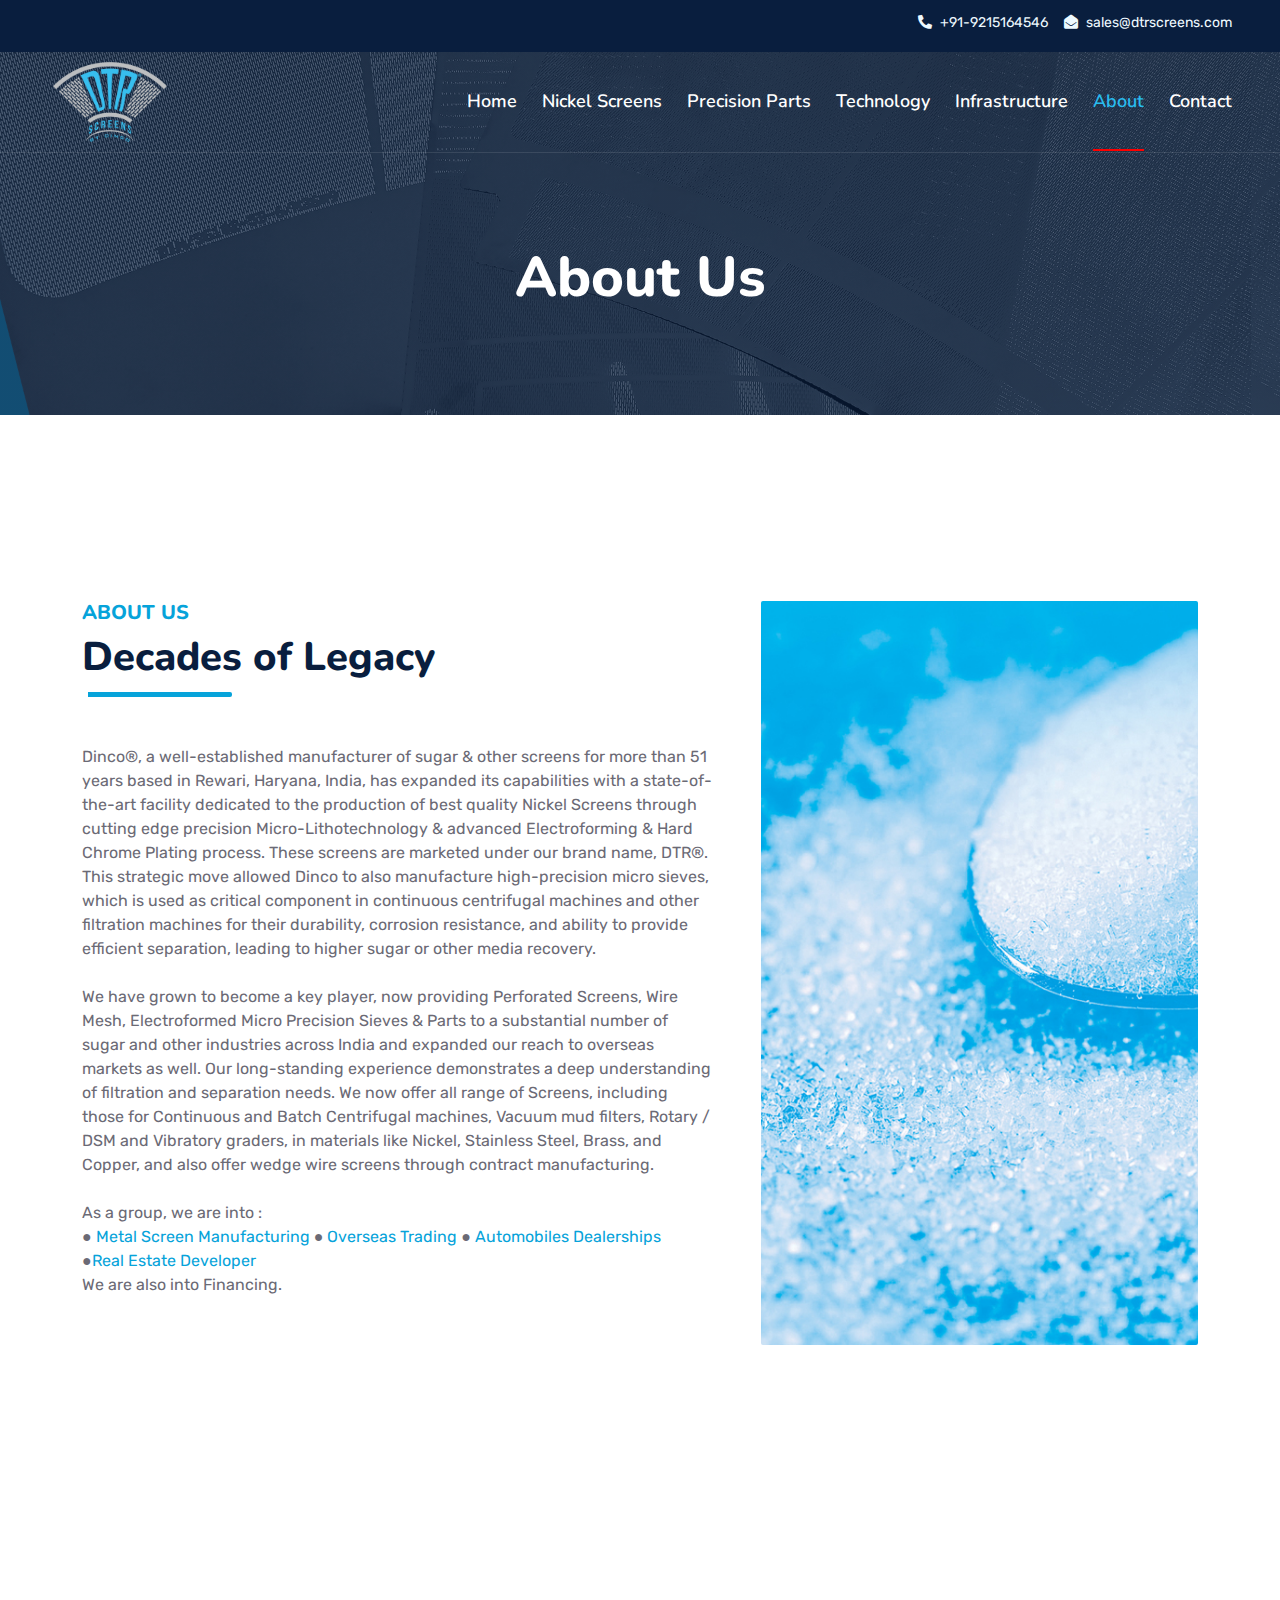
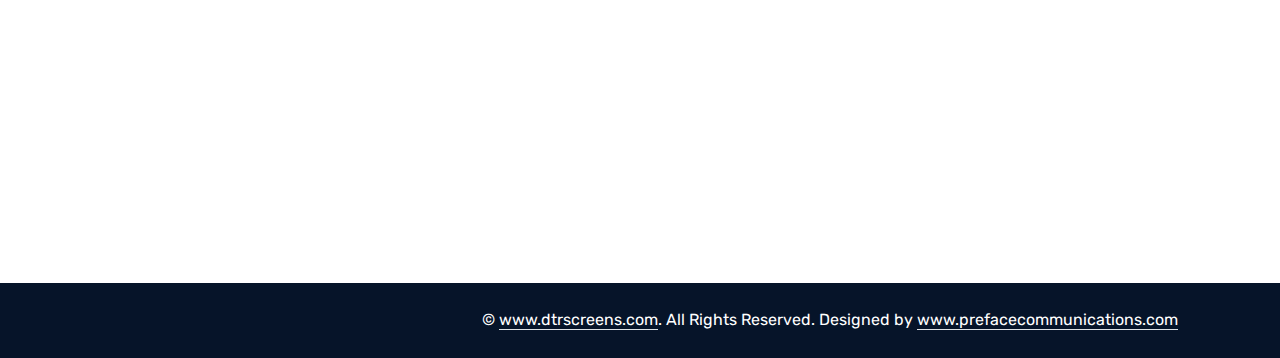
<file: about.html>
<!DOCTYPE html>
<html lang="en">

<head>
    <meta charset="utf-8">
    <title>DTR Screens</title>
    <meta content="width=device-width, initial-scale=1.0" name="viewport">
    <meta content="Free HTML Templates" name="keywords">
    <meta content="Free HTML Templates" name="description">

    <!-- Favicon -->
    <link href="img/favicon.ico" rel="icon">

    <!-- Google Web Fonts -->
    <link rel="preconnect" href="https://fonts.googleapis.com">
    <link rel="preconnect" href="https://fonts.gstatic.com" crossorigin>
    <link href="https://fonts.googleapis.com/css2?family=Nunito:wght@400;600;700;800&family=Rubik:wght@400;500;600;700&display=swap" rel="stylesheet">

    <!-- Icon Font Stylesheet -->
    <link href="https://cdnjs.cloudflare.com/ajax/libs/font-awesome/5.10.0/css/all.min.css" rel="stylesheet">
    <link href="https://cdn.jsdelivr.net/npm/bootstrap-icons@1.4.1/font/bootstrap-icons.css" rel="stylesheet">

    <!-- Libraries Stylesheet -->
    <link href="lib/owlcarousel/assets/owl.carousel.min.css" rel="stylesheet">
    <link href="lib/animate/animate.min.css" rel="stylesheet">

    <!-- Customized Bootstrap Stylesheet -->
    <link href="css/bootstrap.min.css" rel="stylesheet">

    <!-- Template Stylesheet -->
    <link href="css/style.css" rel="stylesheet">
</head>

<body>
    <!-- Spinner Start -->
    <div id="spinner" class="show bg-white position-fixed translate-middle w-100 vh-100 top-50 start-50 d-flex align-items-center justify-content-center">
        <div class="spinner"></div>
    </div>
    <!-- Spinner End -->


    <!-- Topbar Start -->
    <div class="container-fluid bg-dark px-5 d-none d-lg-block">
        <div class="row gx-0">
            <div class="col-lg-8 text-center text-lg-start mb-2 mb-lg-0">
                <div class="d-inline-flex align-items-center" style="height: 45px;">
                   

                </div>
            </div>
            <div class="col-lg-4 text-center text-lg-end">
                <div class="d-inline-flex align-items-center" style="height: 45px;">
                    <small class="me-3 text-light"><i class="fa fa-phone-alt me-2"></i>+91-9215164546</small>
                    <small class="text-light"><i class="fa fa-envelope-open me-2"></i>sales@dtrscreens.com</small>
                </div>
            </div>
        </div>
    </div>
    <!-- Topbar End -->


    <!-- Navbar Start -->
    <div class="container-fluid position-relative p-0">
        <nav class="navbar navbar-expand-lg navbar-dark px-5 py-3 py-lg-0">
            <a href="index.html" class="logo"><img src="img/Logo.png"></a>
            <button class="navbar-toggler" type="button" data-bs-toggle="collapse" data-bs-target="#navbarCollapse">
                <span class="fa fa-bars"></span>
            </button>
            <div class="collapse navbar-collapse" id="navbarCollapse">
                <div class="navbar-nav ms-auto py-0">
                    <a href="index.html" class="nav-item nav-link ">Home</a>
                    <a href="nickelscreens.html" class="nav-item nav-link">Nickel Screens</a>
                    <a href="precisionparts.html" class="nav-item nav-link">Precision Parts</a>
                    <a href="technology.html" class="nav-item nav-link">Technology</a>
                    <a href="infrastructure.html" class="nav-item nav-link">Infrastructure</a>
                    <a href="about.html" class="nav-item nav-link active">About</a>
                    <a href="contact.html" class="nav-item nav-link">Contact</a>
                    
                        </div>
                    </div>
                    
                </div>
           
        </nav>

        <div class="container-fluid bg-primary py-5 bg-header" style="margin-bottom: 90px;">
            
            <div class="row py-5">
                <div class="col-12 pt-lg-5 mt-lg-5 text-center">
                    <h1 class="display-4 text-white animated zoomIn">About Us</h1>
                    
                </div>
            </div>
        </div>
    </div>
    <!-- Navbar End -->


    <!-- Full Screen Search Start -->
    <div class="modal fade" id="searchModal" tabindex="-1">
        <div class="modal-dialog modal-fullscreen">
            <div class="modal-content" style="background: rgba(9, 30, 62, .7);">
                <div class="modal-header border-0">
                    <button type="button" class="btn bg-white btn-close" data-bs-dismiss="modal" aria-label="Close"></button>
                </div>
                <div class="modal-body d-flex align-items-center justify-content-center">
                    <div class="input-group" style="max-width: 600px;">
                        <input type="text" class="form-control bg-transparent border-primary p-3" placeholder="Type search keyword">
                        <button class="btn btn-primary px-4"><i class="bi bi-search"></i></button>
                    </div>
                </div>
            </div>
        </div>
    </div>
    <!-- Full Screen Search End -->


    <!-- About Start -->
    <div class="container-fluid py-5 wow fadeInUp" data-wow-delay="0.1s">
        <div class="container py-5">
            <div class="row g-5">
                <div class="col-lg-7">
                    <div class="section-title position-relative pb-3 mb-5">
                        <h5 class="fw-bold text-primary text-uppercase">About Us</h5>
                        <h1 class="mb-0">Decades of Legacy</h1>
                    </div>
                    <p> Dinco®, a well-established manufacturer of sugar & other screens for more than 51 years
                         based in Rewari, Haryana, India, has expanded its capabilities with a state-of-the-art
                          facility dedicated to the production of best quality Nickel Screens through cutting
                           edge precision Micro-Lithotechnology & advanced Electroforming & Hard Chrome Plating
                            process. These screens are marketed under our brand name, DTR®. This strategic move 
                            allowed Dinco to also manufacture high-precision micro sieves, which is used as 
                            critical component in continuous centrifugal machines and other filtration machines
                             for their durability, corrosion resistance, and ability to provide efficient 
                             separation, leading to higher sugar or other media recovery.<br><br>

We have grown to become a key player, now providing Perforated Screens, Wire Mesh, Electroformed Micro Precision
 Sieves & Parts to a substantial number of sugar and other industries across India and expanded our reach to
  overseas markets as well. Our long-standing experience demonstrates a deep understanding of filtration and 
  separation needs. We now offer all range of Screens, including those for Continuous and Batch Centrifugal
   machines, Vacuum mud filters, Rotary / DSM and Vibratory graders, in materials like Nickel, Stainless Steel,
    Brass, and Copper, and also offer wedge wire screens through contract manufacturing.<br><br>

As a group, we are into : <br> ● <a href="https://www.dincoindustries.com" target="_blank">Metal Screen Manufacturing</a>
 ● <a href="https://www.dincooverseas.com" target="_blank">Overseas Trading</a>
 ● <a href="https://www.autovibes.in" target="_blank">Automobiles Dealerships</a>
   <br>●<a href="https://www.amogh25.in" target="_blank">Real Estate Developer</a>
<br> We are also into Financing.</p>
                    
                    <div class="d-flex align-items-center mb-4 wow fadeIn" data-wow-delay="0.6s">
                        
                        <div class="ps-4">
                            <h5 class="mb-2"></h5>
                            <h4 class="text-primary mb-0"></h4>
                        </div>
                    </div>
                    
                </div>
                <div class="col-lg-5" style="min-height: 500px;">
                    <div class="position-relative h-100">
                        <img class="position-absolute w-100 h-100 rounded wow zoomIn" data-wow-delay="0.9s" src="img/about.jpg" style="object-fit: cover;">
                    </div>
                </div>
            </div>
        </div>
    </div>
    <!-- About End -->


    


    
    

    <!-- Footer Start -->
    <div class="container-fluid bg-dark text-light mt-5 wow fadeInUp" data-wow-delay="0.1s">
        <div class="container">
            <div class="row gx-5">
                <div class="col-lg-4 col-md-6 footer-about">
                    
                    </div>
                </div>
                <div class="col-lg-8 col-md-6">
                    <div class="row gx-5">
                        <div class="col-lg-4 col-md-12 pt-5 mb-5">
                            <div class="section-title section-title-sm position-relative pb-3 mb-4">
                                <h3 class="text-light mb-0">Get In Touch</h3>
                            </div>
                            <div class="d-flex mb-2">
                                <i class="bi bi-geo-alt text-primary me-2"></i>
                                <p class="mb-0">Dinco House, Opp. Hero Showroom, Circular Road, Rewari, Haryana, India</p>
                            </div>
                            <div class="d-flex mb-2">
                                <i class="bi bi-envelope-open text-primary me-2"></i>
                                <p class="mb-0">sales@dtrscreens.com</p>
                            </div>
                            <div class="d-flex mb-2">
                                <i class="bi bi-telephone text-primary me-2"></i>
                                <p class="mb-0">+91-9215164546</p>
                            </div>
                            <div class="d-flex mt-4">
                                <a class="btn btn-primary btn-square me-2" href="#"><i class="fab fa-twitter fw-normal"></i></a>
                                <a class="btn btn-primary btn-square me-2" href="#"><i class="fab fa-facebook-f fw-normal"></i></a>
                                <a class="btn btn-primary btn-square me-2" href="#"><i class="fab fa-linkedin-in fw-normal"></i></a>
                                <a class="btn btn-primary btn-square" href="#"><i class="fab fa-instagram fw-normal"></i></a>
                            </div>
                        </div>
                        <div class="col-lg-4 col-md-12 pt-0 pt-lg-5 mb-5">
                            <div class="section-title section-title-sm position-relative pb-3 mb-4">
                                <h3 class="text-light mb-0">Quick Links</h3>
                            </div>
                            <div class="link-animated d-flex flex-column justify-content-start">
                                <a class="text-light mb-2" href="index.html"><i class="bi bi-arrow-right text-primary me-2"></i>Home</a>
                                <a class="text-light mb-2" href="nickelscreens.html"><i class="bi bi-arrow-right text-primary me-2"></i>Nickel Screens</a>
                                <a class="text-light mb-2" href="precisionparts.html"><i class="bi bi-arrow-right text-primary me-2"></i>Precision Parts</a>
                                <a class="text-light mb-2" href="technology.html"><i class="bi bi-arrow-right text-primary me-2"></i>Technology</a>
                                <a class="text-light mb-2" href="infrastructure.html"><i class="bi bi-arrow-right text-primary me-2"></i>Infrastructure</a>
                                <a class="text-light mb-2" href="about.html"><i class="bi bi-arrow-right text-primary me-2"></i>About Us</a>
                                <a class="text-light mb-2" href="contact.html"><i class="bi bi-arrow-right text-primary me-2"></i>Contact Us</a>
                            </div>
                        </div>
                        <div class="col-lg-4 col-md-12 pt-0 pt-lg-5 mb-5">
                            <div class="section-title section-title-sm position-relative pb-3 mb-4">
                                <h3 class="text-light mb-0">Popular Links</h3>
                            </div>
                              <div class="link-animated d-flex flex-column justify-content-start">
                                <a class="text-light mb-2" href="index.html"><i class="bi bi-arrow-right text-primary me-2"></i>Home</a>
                                <a class="text-light mb-2" href="nickelscreens.html"><i class="bi bi-arrow-right text-primary me-2"></i>Nickel Screens</a>
                                <a class="text-light mb-2" href="precisionparts.html"><i class="bi bi-arrow-right text-primary me-2"></i>Precision Parts</a>
                                <a class="text-light mb-2" href="technology.html"><i class="bi bi-arrow-right text-primary me-2"></i>Technology</a>
                                <a class="text-light mb-2" href="infrastructure.html"><i class="bi bi-arrow-right text-primary me-2"></i>Infrastructure</a>
                                <a class="text-light mb-2" href="about.html"><i class="bi bi-arrow-right text-primary me-2"></i>About Us</a>
                                <a class="text-light mb-2" href="contact.html"><i class="bi bi-arrow-right text-primary me-2"></i>Contact Us</a>
                            </div>
                        </div>
                    </div>
                </div>
            </div>
        </div>
    </div>
    <div class="container-fluid text-white" style="background: #061429;">
        <div class="container text-center">
            <div class="row justify-content-end">
                <div class="col-lg-8 col-md-6">
                    <div class="d-flex align-items-center justify-content-center" style="height: 75px;">
                        <p class="mb-0">&copy; <a class="text-white border-bottom" href="www.dtrscreens.com">www.dtrscreens.com</a>. All Rights Reserved. 
						
						
						Designed by <a class="text-white border-bottom" href="https://www.prefacecommunications.com">www.prefacecommunications.com</a></p>
                        
                    </div>
                </div>
            </div>
        </div>
    </div>
    <!-- Footer End -->

    <!-- Back to Top -->
    <a href="#" class="btn btn-lg btn-primary btn-lg-square rounded back-to-top"><i class="bi bi-arrow-up"></i></a>


    <!-- JavaScript Libraries -->
    <script src="https://code.jquery.com/jquery-3.4.1.min.js"></script>
    <script src="https://cdn.jsdelivr.net/npm/bootstrap@5.0.0/dist/js/bootstrap.bundle.min.js"></script>
    <script src="lib/wow/wow.min.js"></script>
    <script src="lib/easing/easing.min.js"></script>
    <script src="lib/waypoints/waypoints.min.js"></script>
    <script src="lib/counterup/counterup.min.js"></script>
    <script src="lib/owlcarousel/owl.carousel.min.js"></script>

    <!-- Template Javascript -->
    <script src="js/main.js"></script>
</body>

</html>
</file>
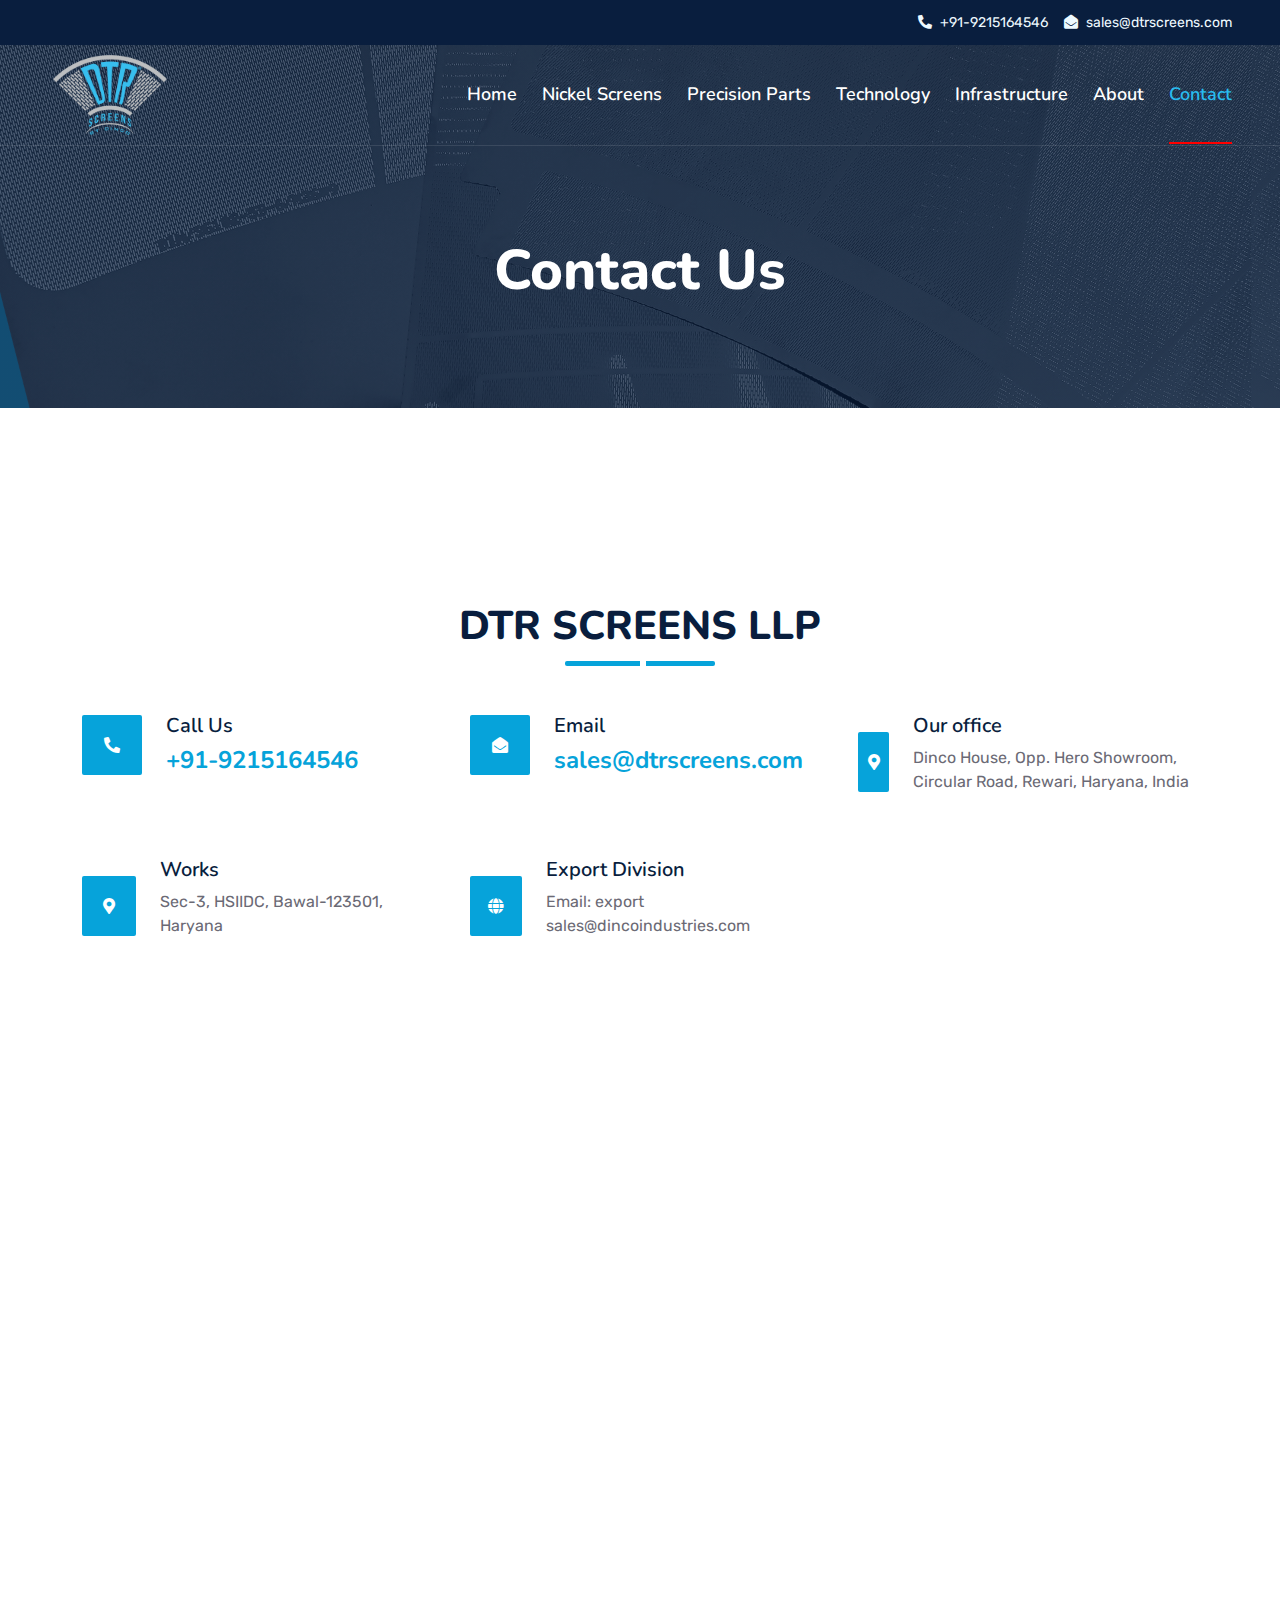
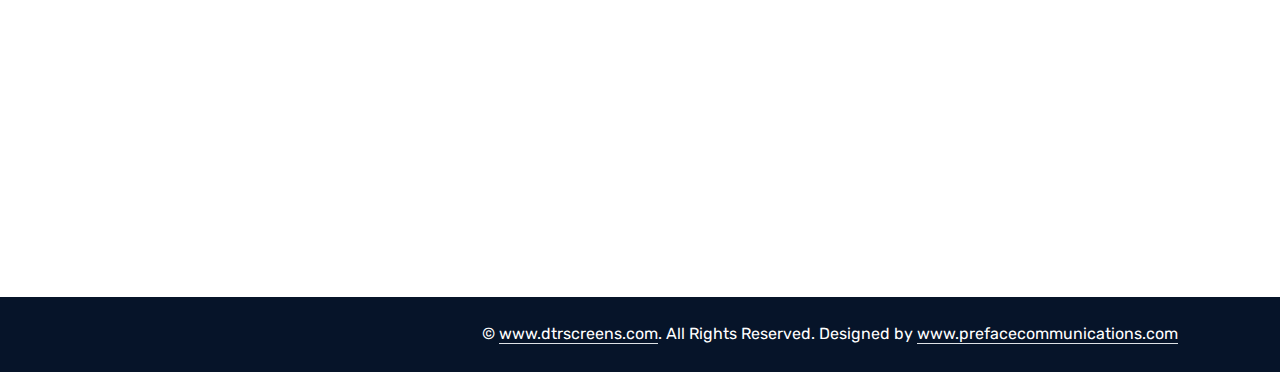
<file: contact.html>
<!DOCTYPE html>
<html lang="en">

<head>
    <meta charset="utf-8">
    <title>DTR Screens</title>
    <meta content="width=device-width, initial-scale=1.0" name="viewport">
    <meta content="Free HTML Templates" name="keywords">
    <meta content="Free HTML Templates" name="description">

    <!-- Favicon -->
    <link href="img/favicon.ico" rel="icon">

    <!-- Google Web Fonts -->
    <link rel="preconnect" href="https://fonts.googleapis.com">
    <link rel="preconnect" href="https://fonts.gstatic.com" crossorigin>
    <link href="https://fonts.googleapis.com/css2?family=Nunito:wght@400;600;700;800&family=Rubik:wght@400;500;600;700&display=swap" rel="stylesheet">

    <!-- Icon Font Stylesheet -->
    <link href="https://cdnjs.cloudflare.com/ajax/libs/font-awesome/5.10.0/css/all.min.css" rel="stylesheet">
    <link href="https://cdn.jsdelivr.net/npm/bootstrap-icons@1.4.1/font/bootstrap-icons.css" rel="stylesheet">

    <!-- Libraries Stylesheet -->
    <link href="lib/owlcarousel/assets/owl.carousel.min.css" rel="stylesheet">
    <link href="lib/animate/animate.min.css" rel="stylesheet">

    <!-- Customized Bootstrap Stylesheet -->
    <link href="css/bootstrap.min.css" rel="stylesheet">

    <!-- Template Stylesheet -->
    <link href="css/style.css" rel="stylesheet">
</head>

<body>
    <!-- Spinner Start -->
    <div id="spinner" class="show bg-white position-fixed translate-middle w-100 vh-100 top-50 start-50 d-flex align-items-center justify-content-center">
        <div class="spinner"></div>
    </div>
    <!-- Spinner End -->


    <!-- Topbar Start -->
    <div class="container-fluid bg-dark px-5 d-none d-lg-block">
        <div class="row gx-0">
            <div class="col-lg-8 text-center text-lg-start mb-2 mb-lg-0">
                <div class="d-inline-flex align-items-center" style="height: 45px;">
                    <small class="me-3 text-light"></small>

                </div>
            </div>
            <div class="col-lg-4 text-center text-lg-end">
                <div class="d-inline-flex align-items-center" style="height: 45px;">
                                       <small class="me-3 text-light"><i class="fa fa-phone-alt me-2"></i>+91-9215164546</small>
                    <small class="text-light"><i class="fa fa-envelope-open me-2"></i>sales@dtrscreens.com</small>
                </div>
            </div>
        </div>
    </div>
    <!-- Topbar End -->



   <!-- Navbar Start -->
    <div class="container-fluid position-relative p-0">
        <nav class="navbar navbar-expand-lg navbar-dark px-5 py-3 py-lg-0">
            <a href="index.html" class="logo"><img src="img/Logo.png"></a>
            <button class="navbar-toggler" type="button" data-bs-toggle="collapse" data-bs-target="#navbarCollapse">
                <span class="fa fa-bars"></span>
            </button>
            <div class="collapse navbar-collapse" id="navbarCollapse">
                <div class="navbar-nav ms-auto py-0">
                    <a href="index.html" class="nav-item nav-link ">Home</a>
                    <a href="nickelscreens.html" class="nav-item nav-link">Nickel Screens</a>
                    <a href="precisionparts.html" class="nav-item nav-link">Precision Parts</a>
                    <a href="technology.html" class="nav-item nav-link">Technology</a>
                    <a href="infrastructure.html" class="nav-item nav-link">Infrastructure</a>
                    <a href="about.html" class="nav-item nav-link">About</a>
                    <a href="contact.html" class="nav-item nav-link active">Contact</a>
                    
                        </div>
                    </div>
                    
                </div>
           
        </nav>
        <div class="container-fluid bg-primary py-5 bg-header" style="margin-bottom: 90px;">
            <div class="row py-5">
                <div class="col-12 pt-lg-5 mt-lg-5 text-center">
                    <h1 class="display-4 text-white animated zoomIn">Contact Us</h1>
                    
                </div>
            </div>
        </div>
    </div>
    <!-- Navbar End -->


    <!-- Full Screen Search Start -->
    <div class="modal fade" id="searchModal" tabindex="-1">
        <div class="modal-dialog modal-fullscreen">
            <div class="modal-content" style="background: rgba(9, 30, 62, .7);">
                <div class="modal-header border-0">
                    <button type="button" class="btn bg-white btn-close" data-bs-dismiss="modal" aria-label="Close"></button>
                </div>
                <div class="modal-body d-flex align-items-center justify-content-center">
                    <div class="input-group" style="max-width: 600px;">
                        <input type="text" class="form-control bg-transparent border-primary p-3" placeholder="Type search keyword">
                        <button class="btn btn-primary px-4"><i class="bi bi-search"></i></button>
                    </div>
                </div>
            </div>
        </div>
    </div>
    <!-- Full Screen Search End -->


    <!-- Contact Start -->
    <div class="container-fluid py-5 wow fadeInUp" data-wow-delay="0.1s">
        <div class="container py-5">
            <div class="section-title text-center position-relative pb-3 mb-5 mx-auto" style="max-width: 600px;">
                <h5 class="fw-bold text-primary text-uppercase"></h5>
                <h1 class="mb-0">DTR SCREENS LLP</h1>
            </div>
            <div class="row g-5 mb-5">
                <div class="col-lg-4">
                    <div class="d-flex align-items-center wow fadeIn" data-wow-delay="0.1s">
                        <div class="bg-primary d-flex align-items-center justify-content-center rounded" style="width: 60px; height: 60px;">
                            <i class="fa fa-phone-alt text-white"></i>
                        </div>
                        <div class="ps-4">
                            <h5 class="mb-2">Call Us</h5>
                            <h4 class="text-primary mb-0">+91-9215164546</h4>
                        </div>
                    </div>
                </div>


                 <div class="col-lg-4">
                    <div class="d-flex align-items-center wow fadeIn" data-wow-delay="0.4s">
                        <div class="bg-primary d-flex align-items-center justify-content-center rounded" style="width: 60px; height: 60px;">
                            <i class="fa fa-envelope-open text-white"></i>
                        </div>
                        <div class="ps-4">
                            <h5 class="mb-2">Email </h5>
                            <h4 class="text-primary mb-0">sales@dtrscreens.com</h4>
                        </div>
                    </div>
                </div>


                

               <div class="col-lg-4">
                    <div class="d-flex align-items-center wow fadeIn" data-wow-delay="0.8s">
                        <div class="bg-primary d-flex align-items-center justify-content-center rounded" style="width: 60px; height: 60px;">
                            <i class="fa fa-map-marker-alt text-white"></i>
                        </div>
                        <div class="ps-4">
                            <h5 class="mb-2">Our office</h5>
                            <h4 class="text-primary mb-0"></h4>
                            <p>Dinco House, Opp. Hero Showroom, Circular Road, Rewari, Haryana, India</p>
                        </div>
                    </div>
                </div>

                
                <div class="col-lg-4">
                    <div class="d-flex align-items-center wow fadeIn" data-wow-delay="0.8s">
                        <div class="bg-primary d-flex align-items-center justify-content-center rounded" style="width: 60px; height: 60px;">
                            <i class="fa fa-map-marker-alt text-white"></i>
                        </div>
                        <div class="ps-4">
                            <h5 class="mb-2">Works </h5>
                            <h4 class="text-primary mb-0"></h4>
                            <p>Sec-3, HSIIDC, Bawal-123501, Haryana</p>
                        </div>
                    </div>
                </div>



              
                <div class="col-lg-4">
                    <div class="d-flex align-items-center wow fadeIn" data-wow-delay="0.8s">
                        <div class="bg-primary d-flex align-items-center justify-content-center rounded" style="width: 60px; height: 60px;">
                      <i class="fa fa-globe text-white"></i>

                        </div>
                        <div class="ps-4">
                            <h5 class="mb-2">Export Division</h5>
                            <h4 class="text-primary mb-0"></h4>
                            <p>Email: export sales@dincoindustries.com </p>
                        </div>
                    </div>
                </div>


            </div>
            <div class="row g-5">
                <div class="col-lg-6 wow slideInUp" data-wow-delay="0.3s">
                    <form>
                        <div class="row g-3">
                            <div class="col-md-6">
                                <input type="text" class="form-control border-0 bg-light px-4" placeholder="Your Name" style="height: 55px;">
                            </div>
                            <div class="col-md-6">
                                <input type="email" class="form-control border-0 bg-light px-4" placeholder="Your Email" style="height: 55px;">
                            </div>
                            <div class="col-12">
                                <input type="text" class="form-control border-0 bg-light px-4" placeholder="Subject" style="height: 55px;">
                            </div>
                            <div class="col-12">
                                <textarea class="form-control border-0 bg-light px-4 py-3" rows="4" placeholder="Message"></textarea>
                            </div>
                            <div class="col-12">
                                <button class="btn btn-primary w-100 py-3" type="submit">Send Message</button>
                            </div>
                        </div>
                    </form>
                </div>
                <div class="col-lg-6 wow slideInUp" data-wow-delay="0.6s">
                    <iframe class="position-relative rounded w-100 h-100"
                       src="https://www.google.com/maps/embed?pb=!1m18!1m12!1m3!1d3516.3539849178205!2d76.62044547615322!3d28.19655590374402!2m3!1f0!2f0!3f0!3m2!1i1024!2i768!4f13.1!3m3!1m2!1s0x390d5a9ed983a367%3A0x4fea26b33488de27!2sDinco%20Overseas!5e0!3m2!1sen!2sin!4v1746107006282!5m2!1sen!2sin"
                        frameborder="0" style="min-height: 350px; border:0;" allowfullscreen="" aria-hidden="false"
                        tabindex="0"></iframe>
                </div>
            </div>
        </div>
    </div>
    <!-- Contact End -->


    

   <!-- Footer Start -->
    <div class="container-fluid bg-dark text-light mt-5 wow fadeInUp" data-wow-delay="0.1s">
        <div class="container">
            <div class="row gx-5">
                <div class="col-lg-4 col-md-6 footer-about">
                    
                    </div>
                </div>
                <div class="col-lg-8 col-md-6">
                    <div class="row gx-5">
                        <div class="col-lg-4 col-md-12 pt-5 mb-5">
                            <div class="section-title section-title-sm position-relative pb-3 mb-4">
                                <h3 class="text-light mb-0">Get In Touch</h3>
                            </div>
                            <div class="d-flex mb-2">
                                <i class="bi bi-geo-alt text-primary me-2"></i>
                                <p class="mb-0">Dinco House, Opp. Hero Showroom, Circular Road, Rewari, Haryana, India</p>
                            </div>
                            <div class="d-flex mb-2">
                                <i class="bi bi-envelope-open text-primary me-2"></i>
                                <p class="mb-0">sales@dtrscreens.com</p>
                            </div>
                            <div class="d-flex mb-2">
                                <i class="bi bi-telephone text-primary me-2"></i>
                                <p class="mb-0">+91-9215164546</p>
                            </div>
                            <div class="d-flex mt-4">
                                <a class="btn btn-primary btn-square me-2" href="#"><i class="fab fa-twitter fw-normal"></i></a>
                                <a class="btn btn-primary btn-square me-2" href="#"><i class="fab fa-facebook-f fw-normal"></i></a>
                                <a class="btn btn-primary btn-square me-2" href="#"><i class="fab fa-linkedin-in fw-normal"></i></a>
                                <a class="btn btn-primary btn-square" href="#"><i class="fab fa-instagram fw-normal"></i></a>
                            </div>
                        </div>
                        <div class="col-lg-4 col-md-12 pt-0 pt-lg-5 mb-5">
                            <div class="section-title section-title-sm position-relative pb-3 mb-4">
                                <h3 class="text-light mb-0">Quick Links</h3>
                            </div>
                            <div class="link-animated d-flex flex-column justify-content-start">
                                <a class="text-light mb-2" href="index.html"><i class="bi bi-arrow-right text-primary me-2"></i>Home</a>
                                <a class="text-light mb-2" href="nickelscreens.html"><i class="bi bi-arrow-right text-primary me-2"></i>Nickel Screens</a>
                                <a class="text-light mb-2" href="precisionparts.html"><i class="bi bi-arrow-right text-primary me-2"></i>Precision Parts</a>
                                <a class="text-light mb-2" href="technology.html"><i class="bi bi-arrow-right text-primary me-2"></i>Technology</a>
                                <a class="text-light mb-2" href="infrastructure.html"><i class="bi bi-arrow-right text-primary me-2"></i>Infrastructure</a>
                                <a class="text-light mb-2" href="about.html"><i class="bi bi-arrow-right text-primary me-2"></i>About Us</a>
                                <a class="text-light mb-2" href="contact.html"><i class="bi bi-arrow-right text-primary me-2"></i>Contact Us</a>
                            </div>
                        </div>
                        <div class="col-lg-4 col-md-12 pt-0 pt-lg-5 mb-5">
                            <div class="section-title section-title-sm position-relative pb-3 mb-4">
                                <h3 class="text-light mb-0">Popular Links</h3>
                            </div>
                              <div class="link-animated d-flex flex-column justify-content-start">
                                <a class="text-light mb-2" href="index.html"><i class="bi bi-arrow-right text-primary me-2"></i>Home</a>
                                <a class="text-light mb-2" href="nickelscreens.html"><i class="bi bi-arrow-right text-primary me-2"></i>Nickel Screens</a>
                                <a class="text-light mb-2" href="precisionparts.html"><i class="bi bi-arrow-right text-primary me-2"></i>Precision Parts</a>
                                <a class="text-light mb-2" href="technology.html"><i class="bi bi-arrow-right text-primary me-2"></i>Technology</a>
                                <a class="text-light mb-2" href="infrastructure.html"><i class="bi bi-arrow-right text-primary me-2"></i>Infrastructure</a>
                                <a class="text-light mb-2" href="about.html"><i class="bi bi-arrow-right text-primary me-2"></i>About Us</a>
                                <a class="text-light mb-2" href="contact.html"><i class="bi bi-arrow-right text-primary me-2"></i>Contact Us</a>
                            </div>
                        </div>
                    </div>
                </div>
            </div>
        </div>
    </div>
    <div class="container-fluid text-white" style="background: #061429;">
        <div class="container text-center">
            <div class="row justify-content-end">
                <div class="col-lg-8 col-md-6">
                    <div class="d-flex align-items-center justify-content-center" style="height: 75px;">
                        <p class="mb-0">&copy; <a class="text-white border-bottom" href="www.dtrscreens.com">www.dtrscreens.com</a>. All Rights Reserved. 
						
						
						Designed by <a class="text-white border-bottom" href="https://www.prefacecommunications.com">www.prefacecommunications.com</a></p>
                        
                    </div>
                </div>
            </div>
        </div>
    </div>
    <!-- Footer End -->



    <!-- Back to Top -->
    <a href="#" class="btn btn-lg btn-primary btn-lg-square rounded back-to-top"><i class="bi bi-arrow-up"></i></a>


    <!-- JavaScript Libraries -->
    <script src="https://code.jquery.com/jquery-3.4.1.min.js"></script>
    <script src="https://cdn.jsdelivr.net/npm/bootstrap@5.0.0/dist/js/bootstrap.bundle.min.js"></script>
    <script src="lib/wow/wow.min.js"></script>
    <script src="lib/easing/easing.min.js"></script>
    <script src="lib/waypoints/waypoints.min.js"></script>
    <script src="lib/counterup/counterup.min.js"></script>
    <script src="lib/owlcarousel/owl.carousel.min.js"></script>

    <!-- Template Javascript -->
    <script src="js/main.js"></script>
</body>

</html>
</file>
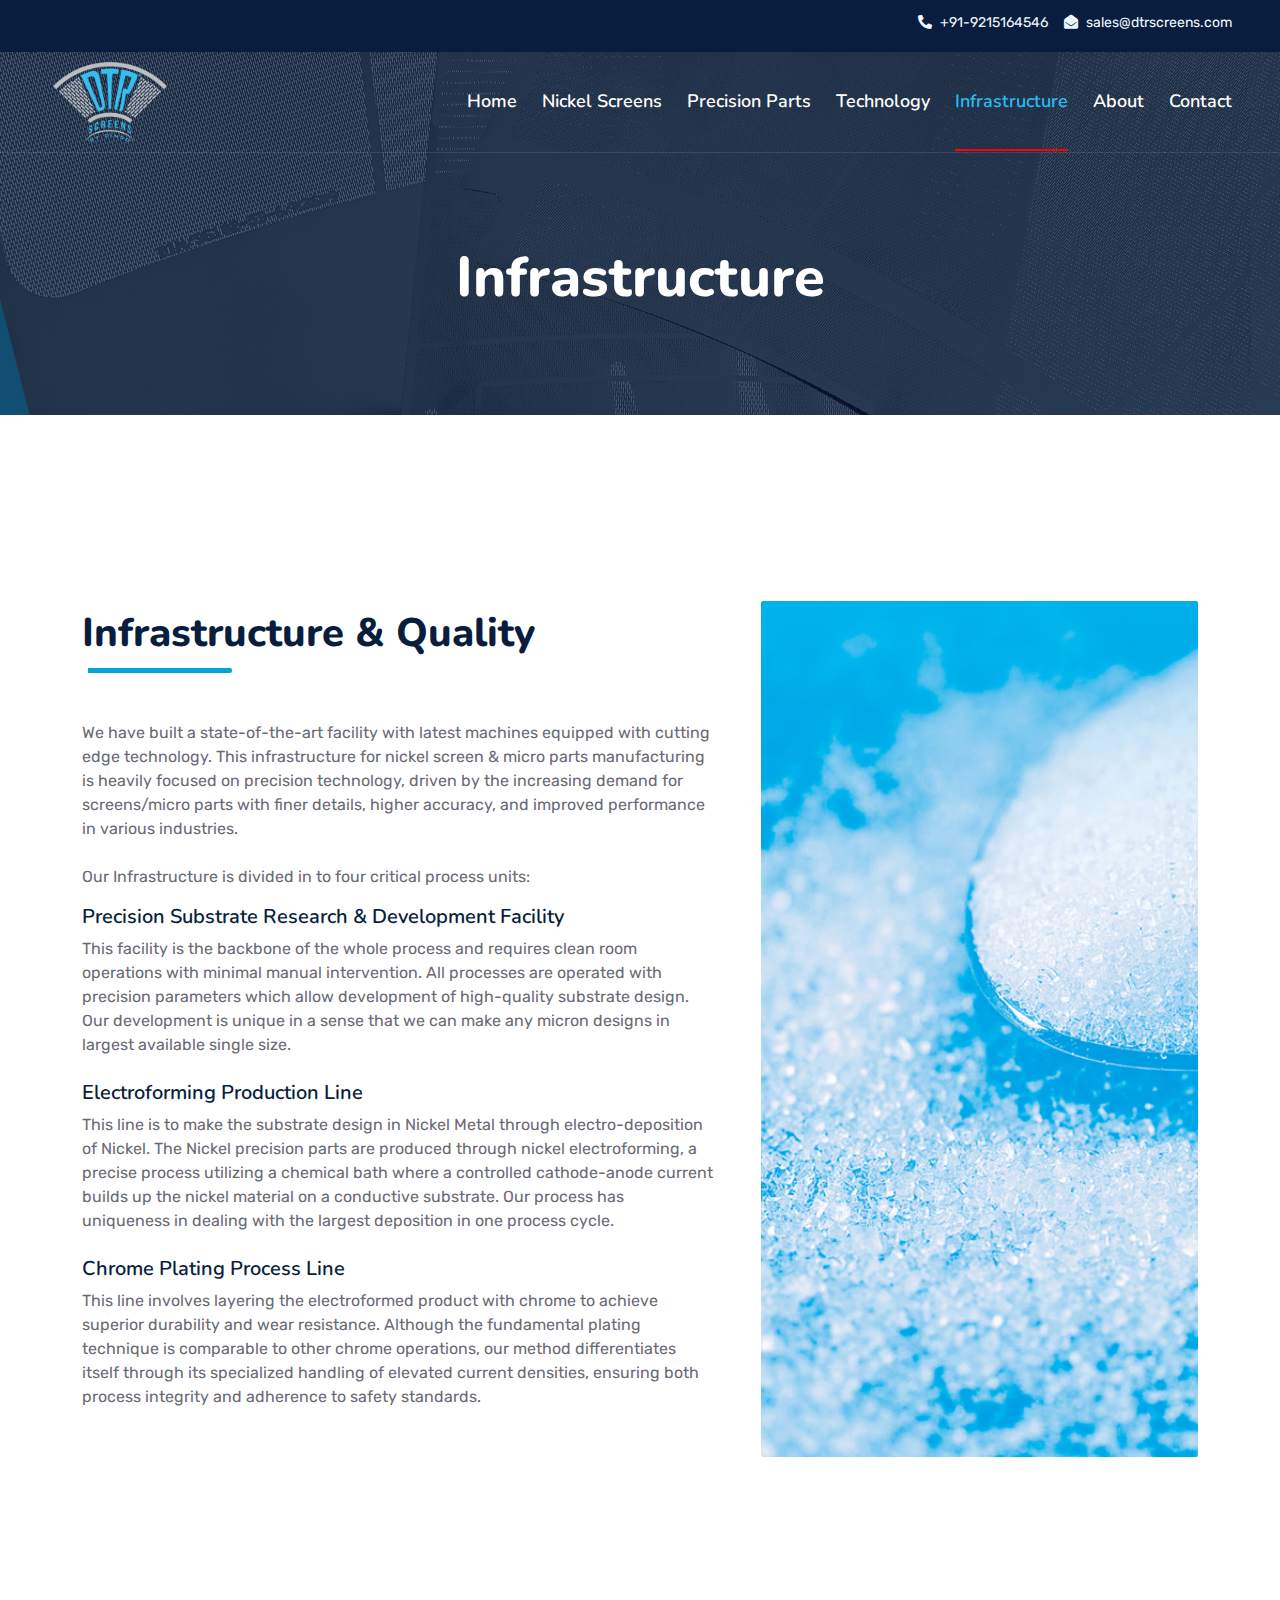
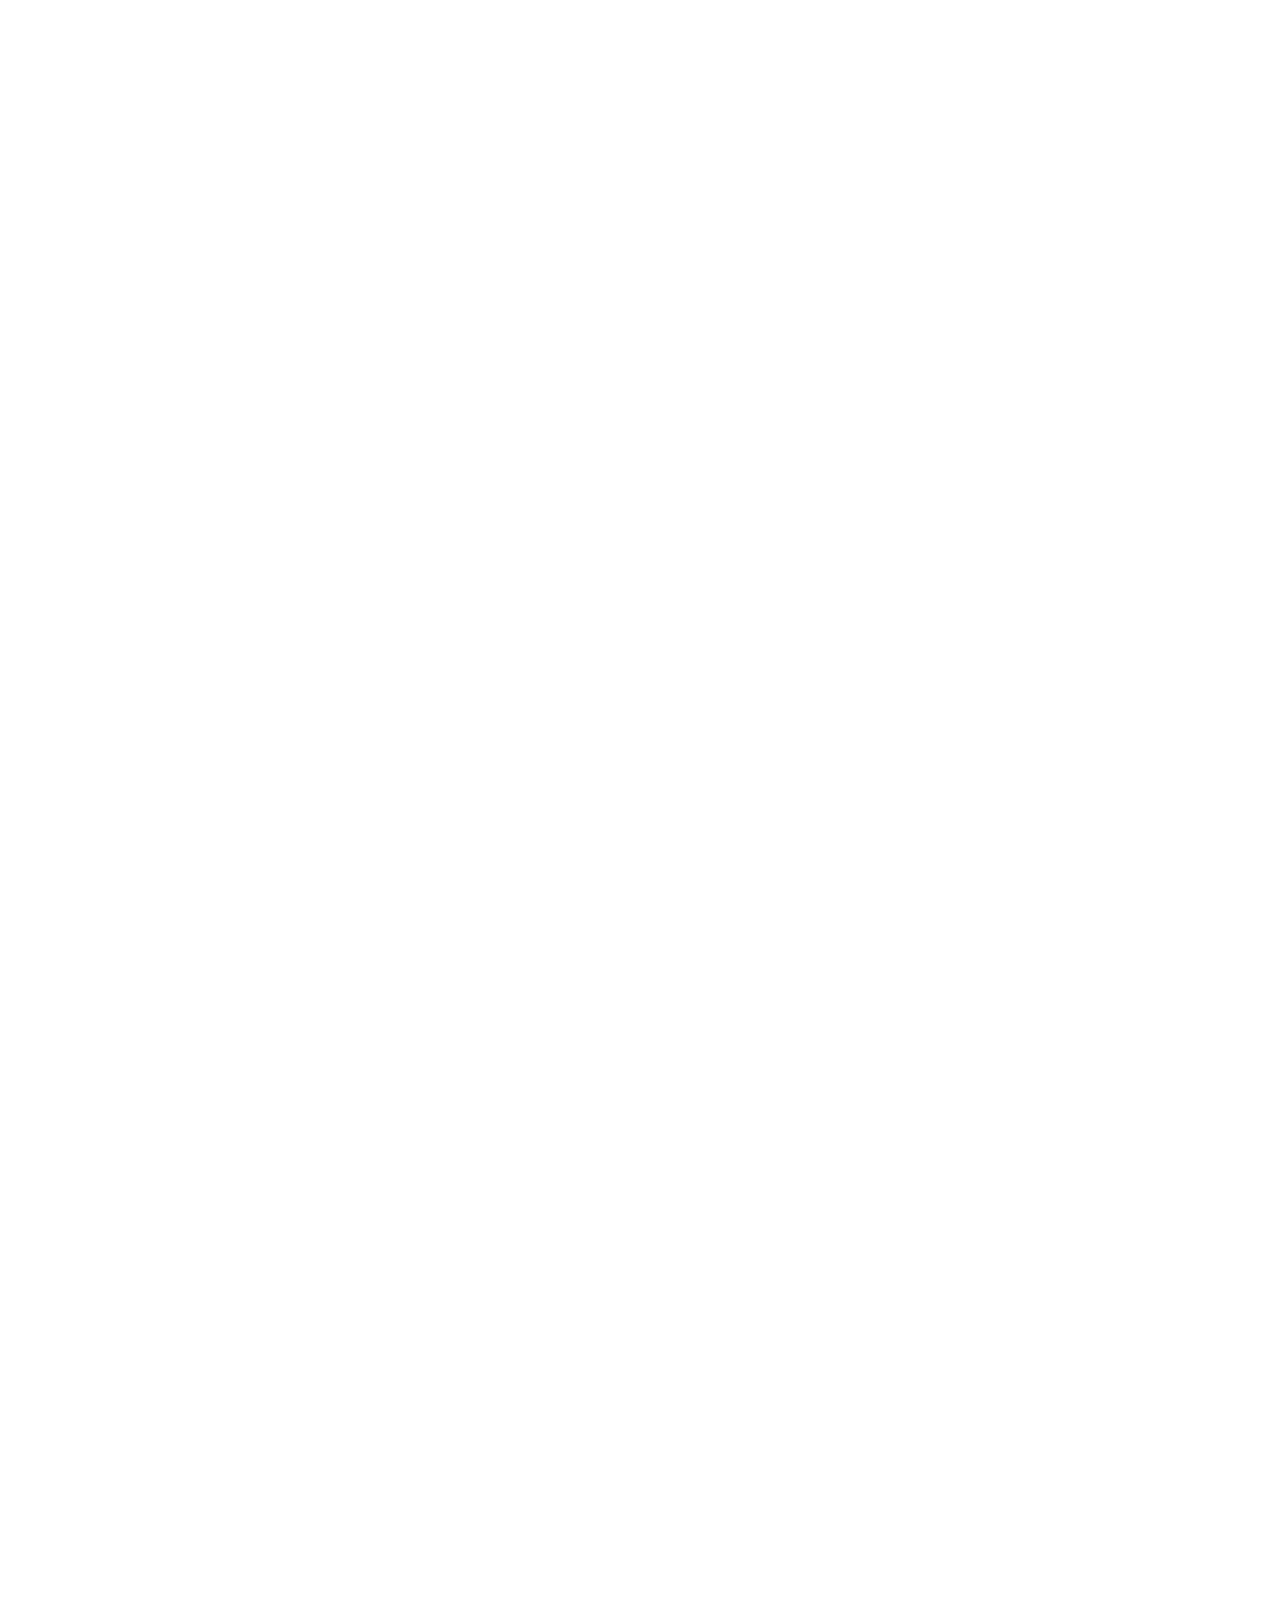
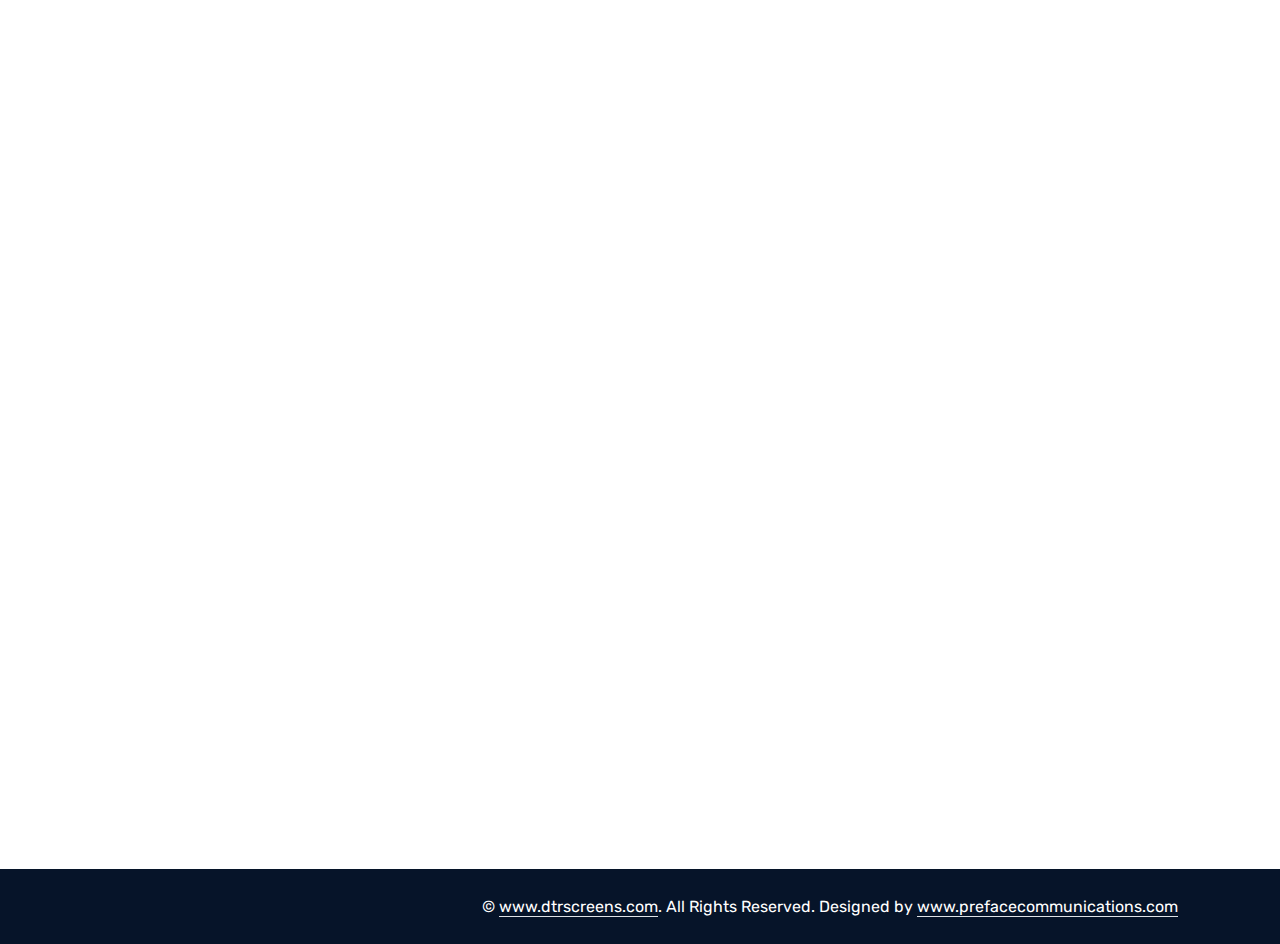
<file: infrastructure.html>
<!DOCTYPE html>
<html lang="en">

<head>
    <meta charset="utf-8">
    <title>DTR Screens</title>
    <meta content="width=device-width, initial-scale=1.0" name="viewport">
    <meta content="Free HTML Templates" name="keywords">
    <meta content="Free HTML Templates" name="description">

    <!-- Favicon -->
    <link href="img/favicon.ico" rel="icon">

    <!-- Google Web Fonts -->
    <link rel="preconnect" href="https://fonts.googleapis.com">
    <link rel="preconnect" href="https://fonts.gstatic.com" crossorigin>
    <link href="https://fonts.googleapis.com/css2?family=Nunito:wght@400;600;700;800&family=Rubik:wght@400;500;600;700&display=swap" rel="stylesheet">

    <!-- Icon Font Stylesheet -->
    <link href="https://cdnjs.cloudflare.com/ajax/libs/font-awesome/5.10.0/css/all.min.css" rel="stylesheet">
    <link href="https://cdn.jsdelivr.net/npm/bootstrap-icons@1.4.1/font/bootstrap-icons.css" rel="stylesheet">

    <!-- Libraries Stylesheet -->
    <link href="lib/owlcarousel/assets/owl.carousel.min.css" rel="stylesheet">
    <link href="lib/animate/animate.min.css" rel="stylesheet">

    <!-- Customized Bootstrap Stylesheet -->
    <link href="css/bootstrap.min.css" rel="stylesheet">

    <!-- Template Stylesheet -->
    <link href="css/style.css" rel="stylesheet">
   
</head>

<body>
    <!-- Spinner Start -->
    <div id="spinner" class="show bg-white position-fixed translate-middle w-100 vh-100 top-50 start-50 d-flex align-items-center justify-content-center">
        <div class="spinner"></div>
    </div>
    <!-- Spinner End -->


    <!-- Topbar Start -->
    <div class="container-fluid bg-dark px-5 d-none d-lg-block">
        <div class="row gx-0">
            <div class="col-lg-8 text-center text-lg-start mb-2 mb-lg-0">
                <div class="d-inline-flex align-items-center" style="height: 45px;">
                   

                </div>
            </div>
            <div class="col-lg-4 text-center text-lg-end">
                <div class="d-inline-flex align-items-center" style="height: 45px;">
                                      
                    <small class="me-3 text-light"><i class="fa fa-phone-alt me-2"></i>+91-9215164546</small>
                    <small class="text-light"><i class="fa fa-envelope-open me-2"></i>sales@dtrscreens.com</small>
                </div>
            </div>
        </div>
    </div>
    <!-- Topbar End -->


    <!-- Navbar Start -->
    <div class="container-fluid position-relative p-0">
        <nav class="navbar navbar-expand-lg navbar-dark px-5 py-3 py-lg-0">
            <a href="index.html" class="logo"><img src="img/Logo.png"></a>
            <button class="navbar-toggler" type="button" data-bs-toggle="collapse" data-bs-target="#navbarCollapse">
                <span class="fa fa-bars"></span>
            </button>
            <div class="collapse navbar-collapse" id="navbarCollapse">
                <div class="navbar-nav ms-auto py-0">
                    <a href="index.html" class="nav-item nav-link ">Home</a>
                    <a href="nickelscreens.html" class="nav-item nav-link">Nickel Screens</a>
                    <a href="precisionparts.html" class="nav-item nav-link">Precision Parts</a>
                    <a href="technology.html" class="nav-item nav-link ">Technology</a>
                    <a href="infrastructure.html" class="nav-item nav-link active">Infrastructure</a>
                    <a href="about.html" class="nav-item nav-link ">About</a>
                    <a href="contact.html" class="nav-item nav-link">Contact</a>
                    
                        </div>
                    </div>
                    
                </div>
           
        </nav>

        <div class="container-fluid bg-primary py-5 bg-header" style="margin-bottom: 90px;">
            
            <div class="row py-5">
                <div class="col-12 pt-lg-5 mt-lg-5 text-center">
                    <h1 class="display-4 text-white animated zoomIn">Infrastructure</h1>
                    
                </div>
            </div>
        </div>
    </div>
    <!-- Navbar End -->








    <!-- Full Screen Search Start -->
    <div class="modal fade" id="searchModal" tabindex="-1">
        <div class="modal-dialog modal-fullscreen">
            <div class="modal-content" style="background: rgba(9, 30, 62, .7);">
                <div class="modal-header border-0">
                    <button type="button" class="btn bg-white btn-close" data-bs-dismiss="modal" aria-label="Close"></button>
                </div>
                <div class="modal-body d-flex align-items-center justify-content-center">
                    <div class="input-group" style="max-width: 600px;">
                        <input type="text" class="form-control bg-transparent border-primary p-3" placeholder="Type search keyword">
                        <button class="btn btn-primary px-4"><i class="bi bi-search"></i></button>
                    </div>
                </div>
            </div>
        </div>
    </div>
    <!-- Full Screen Search End -->


    <!-- About Start -->
    <div class="container-fluid py-5 wow fadeInUp" data-wow-delay="0.1s">
        <div class="container py-5">
            <div class="row g-5">
                <div class="col-lg-7">
                    <div class="section-title position-relative pb-3 mb-5">
                        <h5 class="fw-bold text-primary text-uppercase"></h5>
                        <h1 class="mb-0">Infrastructure & Quality</h1>
                    </div>
                    <p>We have built a state-of-the-art facility with latest machines equipped with cutting edge technology. This infrastructure for nickel screen & micro parts manufacturing is heavily focused on precision technology, driven by the increasing demand for screens/micro parts with finer details, higher accuracy, and improved performance in various industries. <br><br>

                   Our Infrastructure is divided in to four critical process units: <br>

                   <h5>Precision Substrate Research & Development Facility</h5>This facility is the backbone of the whole process and requires clean room operations with minimal manual intervention. All processes are operated with precision parameters which allow development of high-quality substrate design. Our development is unique in a sense that we can make any micron designs in largest available single size.<br><br>
                
                <h5>Electroforming Production Line</h5> This line is to make the substrate design in Nickel Metal through electro-deposition of Nickel. The Nickel precision parts are produced through nickel electroforming, a precise process utilizing a chemical bath where a controlled cathode-anode current builds up the nickel material on a conductive substrate. Our process has uniqueness in dealing with the largest deposition in one process cycle.<br><br>
            
            <h5>Chrome Plating Process Line</h5>This line involves layering the electroformed product with chrome to achieve superior durability and wear resistance. Although the fundamental plating technique is comparable to other chrome operations, our method differentiates itself through its specialized handling of elevated current densities, ensuring both process integrity and adherence to safety standards.</p>

                    
                    <div class="d-flex align-items-center mb-4 wow fadeIn" data-wow-delay="0.6s">
                        
                        <div class="ps-4">
                            <h5 class="mb-2"></h5>
                            <h4 class="text-primary mb-0"></h4>
                        </div>
                    </div>
                    
                </div>
                <div class="col-lg-5" style="min-height: 500px;">
                    <div class="position-relative h-100">
                        <img class="position-absolute w-100 h-100 rounded wow zoomIn" data-wow-delay="0.9s" src="img/about.jpg" style="object-fit: cover;">
                    </div>
                </div>
            </div>
        </div>
    </div>
    <!-- About End -->


     <!-- Pricing Plan Start -->
    <div class="container-fluid py-5 wow fadeInUp" data-wow-delay="0.1s">
        <div class="container py-5">
            <div class="section-title text-center position-relative pb-3 mb-5 mx-auto" style="max-width: 600px;">
                <h5 class="fw-bold text-primary text-uppercase">The Process</h5>
                <h1 class="mb-0"></h1>
            </div>
            <div class="row g-0">
                <div class="col-lg-4 wow slideInUp" data-wow-delay="0.6s">
                    <div class="bg-light rounded">
                        <div class="border-bottom py-4 px-5 mb-4">
                            <h4 class="text-primary mb-1">Chrome - Process</h4>
                            <small class="text-uppercase"></small>
                        </div>
                        <div class="p-5 pt-0">
                            <h1 class="display-5 mb-3">
                                
                            </h1>
                           <img src="img/Icons/Pics/Chrome process.jpg" class="process-img" alt="Chrome Process">
                            
                        </div>
                    </div>
                </div>
                <div class="col-lg-4 wow slideInUp" data-wow-delay="0.3s">
                    <div class="bg-white rounded shadow position-relative" style="z-index: 1;">
                        <div class="border-bottom py-4 px-5 mb-4">
                            <h4 class="text-primary mb-1">Nickel - Process</h4>
                            <small class="text-uppercase"></small>
                        </div>
                        <div class="p-5 pt-0">
                            <h1 class="display-5 mb-3">
                                
                            </h1>
                             <img src="img/Icons/Pics/Chrome process.jpg" class="process-img" alt="Nickel Process">
                            
                        </div>
                    </div>
                </div>
                <div class="col-lg-4 wow slideInUp" data-wow-delay="0.9s">
                    <div class="bg-light rounded">
                        <div class="border-bottom py-4 px-5 mb-4">
                            <h4 class="text-primary mb-1">Substrate - Process</h4>
                            <small class="text-uppercase"></small>
                        </div>
                        <div class="p-5 pt-0">
                            <h1 class="display-5 mb-3">
                               
                            </h1>
                            <img src="img/Icons/Pics/Substrate process.jpg" class="process-img" alt="Substrate Process">
                        </div>
                    </div>
                </div>
            </div>
        </div>
    </div>






   <!-- Service Start -->
<div class="container-fluid py-5 wow fadeInUp" data-wow-delay="0.1s">
    <div class="container py-5">
        <div class="section-title text-center position-relative pb-3 mb-5 mx-auto" style="max-width: 600px;">
            <h1 class="mb-0">Quality Control & Testing Lab</h1>
        </div>
        <div class="section-title text-center position-relative pb-3 mb-5 mx-auto" style="max-width: 600px;">
            <p>Our integrated QC facility boasts distinct capabilities with</p>
        </div>

<!-- Service Section Start -->
<div class="container-fluid gray-section wow fadeInUp" data-wow-delay="0.1s">
    <div class="container py-5">
        <div class="section-title text-center position-relative pb-3 mb-5 mx-auto" style="max-width: 600px;">
            <h1 class="mb-0">Quality Control & Testing Lab</h1>
        </div>
        <div class="section-title text-center position-relative pb-3 mb-5 mx-auto" style="max-width: 600px;">
            <p>Our integrated QC facility boasts distinct capabilities with</p>
        </div>
        <div class="row g-4">
            <div class="col-lg-4 col-md-6 wow zoomIn" data-wow-delay="0.3s">
                <div class="service-item text-center d-flex flex-column align-items-center justify-content-center">
                    <div class="service-icon">
                        <img src="img/Icons/Quality Control.jpg" alt="Quality Control">
                    </div>
                    <h4 class="mb-3">Process Parameter Checks</h4>
                    <p class="m-0">Dedicated area for continuous process parameter checks</p>
                </div>
            </div>

            <div class="col-lg-4 col-md-6 wow zoomIn" data-wow-delay="0.4s">
                <div class="service-item text-center d-flex flex-column align-items-center justify-content-center">
                    <div class="service-icon">
                        <img src="img/Icons/Quality Lab.png" alt="Quality Lab">
                    </div>
                    <h4 class="mb-3">Chemical Lab</h4>
                    <p class="m-0">In-depth chemical and additive performance analysis</p>
                </div>
            </div>

            <div class="col-lg-4 col-md-6 wow zoomIn" data-wow-delay="0.5s">
                <div class="service-item text-center d-flex flex-column align-items-center justify-content-center">
                    <div class="service-icon">
                        <img src="img/Icons/Testing.png" alt="Testing">
                    </div>
                    <h4 class="mb-3">Final Product Testing</h4>
                    <p class="m-0">Verify product quality: plating thickness, design uniformity, etc.</p>
                </div>
            </div>

            <div class="col-lg-4 col-md-6 wow zoomIn" data-wow-delay="0.6s">
                <div class="service-item text-center d-flex flex-column align-items-center justify-content-center">
                    <div class="service-icon">
                        <img src="img/Icons/Plant Maint.png" alt="Plant Maintenance">
                    </div>
                    <h4 class="mb-3">Plant Maintenance</h4>
                    <p class="m-0">Scheduled chemical treatment and maintenance team</p>
                </div>
            </div>

            <div class="col-lg-4 col-md-6 wow zoomIn" data-wow-delay="0.7s">
                <div class="service-item text-center d-flex flex-column align-items-center justify-content-center">
                    <div class="service-icon">
                        <img src="img/Icons/R&D.jpg" alt="R&D">
                    </div>
                    <h4 class="mb-3">Research & Development</h4>
                    <p class="m-0">Lorem ipsum dolor sit amet, kasd magna sea stet eos</p>
                </div>
            </div>

            <div class="col-lg-4 col-md-6 wow zoomIn" data-wow-delay="0.8s">
                <div class="service-item text-center d-flex flex-column align-items-center justify-content-center">
                    <div class="service-icon">
                        <img src="img/Icons/R&D.jpg" alt="R&D">
                    </div>
                    <h4 class="mb-3">Innovation & Testing</h4>
                    <p class="m-0">Lorem ipsum dolor sit amet, kasd magna sea stet eos</p>
                </div>
            </div>
        </div>
    </div>
</div>
<!-- Service Section End -->





    </div>
</div>
<!-- Service End -->


   
    

    <!-- Footer Start -->
    <div class="container-fluid bg-dark text-light mt-5 wow fadeInUp" data-wow-delay="0.1s">
        <div class="container">
            <div class="row gx-5">
                <div class="col-lg-4 col-md-6 footer-about">
                    
                    </div>
                </div>
                <div class="col-lg-8 col-md-6">
                    <div class="row gx-5">
                        <div class="col-lg-4 col-md-12 pt-5 mb-5">
                            <div class="section-title section-title-sm position-relative pb-3 mb-4">
                                <h3 class="text-light mb-0">Get In Touch</h3>
                            </div>
                            <div class="d-flex mb-2">
                                <i class="bi bi-geo-alt text-primary me-2"></i>
                                <p class="mb-0">Dinco House, Opp. Hero Showroom, Circular Road, Rewari, Haryana, India</p>
                            </div>
                            <div class="d-flex mb-2">
                                <i class="bi bi-envelope-open text-primary me-2"></i>
                                <p class="mb-0">sales@dtrscreens.com</p>
                            </div>
                            <div class="d-flex mb-2">
                                <i class="bi bi-telephone text-primary me-2"></i>
                                <p class="mb-0">+91-9215164546</p>
                            </div>
                            <div class="d-flex mt-4">
                                <a class="btn btn-primary btn-square me-2" href="#"><i class="fab fa-twitter fw-normal"></i></a>
                                <a class="btn btn-primary btn-square me-2" href="#"><i class="fab fa-facebook-f fw-normal"></i></a>
                                <a class="btn btn-primary btn-square me-2" href="#"><i class="fab fa-linkedin-in fw-normal"></i></a>
                                <a class="btn btn-primary btn-square" href="#"><i class="fab fa-instagram fw-normal"></i></a>
                            </div>
                        </div>
                        <div class="col-lg-4 col-md-12 pt-0 pt-lg-5 mb-5">
                            <div class="section-title section-title-sm position-relative pb-3 mb-4">
                                <h3 class="text-light mb-0">Quick Links</h3>
                            </div>
                            <div class="link-animated d-flex flex-column justify-content-start">
                                <a class="text-light mb-2" href="index.html"><i class="bi bi-arrow-right text-primary me-2"></i>Home</a>
                                <a class="text-light mb-2" href="nickelscreens.html"><i class="bi bi-arrow-right text-primary me-2"></i>Nickel Screens</a>
                                <a class="text-light mb-2" href="precisionparts.html"><i class="bi bi-arrow-right text-primary me-2"></i>Precision Parts</a>
                                <a class="text-light mb-2" href="technology.html"><i class="bi bi-arrow-right text-primary me-2"></i>Technology</a>
                                <a class="text-light mb-2" href="infrastructure.html"><i class="bi bi-arrow-right text-primary me-2"></i>Infrastructure</a>
                                <a class="text-light mb-2" href="about.html"><i class="bi bi-arrow-right text-primary me-2"></i>About Us</a>
                                <a class="text-light mb-2" href="contact.html"><i class="bi bi-arrow-right text-primary me-2"></i>Contact Us</a>
                            </div>
                        </div>
                        <div class="col-lg-4 col-md-12 pt-0 pt-lg-5 mb-5">
                            <div class="section-title section-title-sm position-relative pb-3 mb-4">
                                <h3 class="text-light mb-0">Popular Links</h3>
                            </div>
                              <div class="link-animated d-flex flex-column justify-content-start">
                                <a class="text-light mb-2" href="index.html"><i class="bi bi-arrow-right text-primary me-2"></i>Home</a>
                                <a class="text-light mb-2" href="nickelscreens.html"><i class="bi bi-arrow-right text-primary me-2"></i>Nickel Screens</a>
                                <a class="text-light mb-2" href="precisionparts.html"><i class="bi bi-arrow-right text-primary me-2"></i>Precision Parts</a>
                                <a class="text-light mb-2" href="technology.html"><i class="bi bi-arrow-right text-primary me-2"></i>Technology</a>
                                <a class="text-light mb-2" href="infrastructure.html"><i class="bi bi-arrow-right text-primary me-2"></i>Infrastructure</a>
                                <a class="text-light mb-2" href="about.html"><i class="bi bi-arrow-right text-primary me-2"></i>About Us</a>
                                <a class="text-light mb-2" href="contact.html"><i class="bi bi-arrow-right text-primary me-2"></i>Contact Us</a>
                            </div>
                        </div>
                    </div>
                </div>
            </div>
        </div>
    </div>
    <div class="container-fluid text-white" style="background: #061429;">
        <div class="container text-center">
            <div class="row justify-content-end">
                <div class="col-lg-8 col-md-6">
                    <div class="d-flex align-items-center justify-content-center" style="height: 75px;">
                        <p class="mb-0">&copy; <a class="text-white border-bottom" href="www.dtrscreens.com">www.dtrscreens.com</a>. All Rights Reserved. 
						
						
						Designed by <a class="text-white border-bottom" href="https://www.prefacecommunications.com">www.prefacecommunications.com</a></p>
                        
                    </div>
                </div>
            </div>
        </div>
    </div>
    <!-- Footer End -->

    <!-- Back to Top -->
    <a href="#" class="btn btn-lg btn-primary btn-lg-square rounded back-to-top"><i class="bi bi-arrow-up"></i></a>


    <!-- JavaScript Libraries -->
    <script src="https://code.jquery.com/jquery-3.4.1.min.js"></script>
    <script src="https://cdn.jsdelivr.net/npm/bootstrap@5.0.0/dist/js/bootstrap.bundle.min.js"></script>
    <script src="lib/wow/wow.min.js"></script>
    <script src="lib/easing/easing.min.js"></script>
    <script src="lib/waypoints/waypoints.min.js"></script>
    <script src="lib/counterup/counterup.min.js"></script>
    <script src="lib/owlcarousel/owl.carousel.min.js"></script>

    <!-- Template Javascript -->
    <script src="js/main.js"></script>
</body>

</html>
</file>
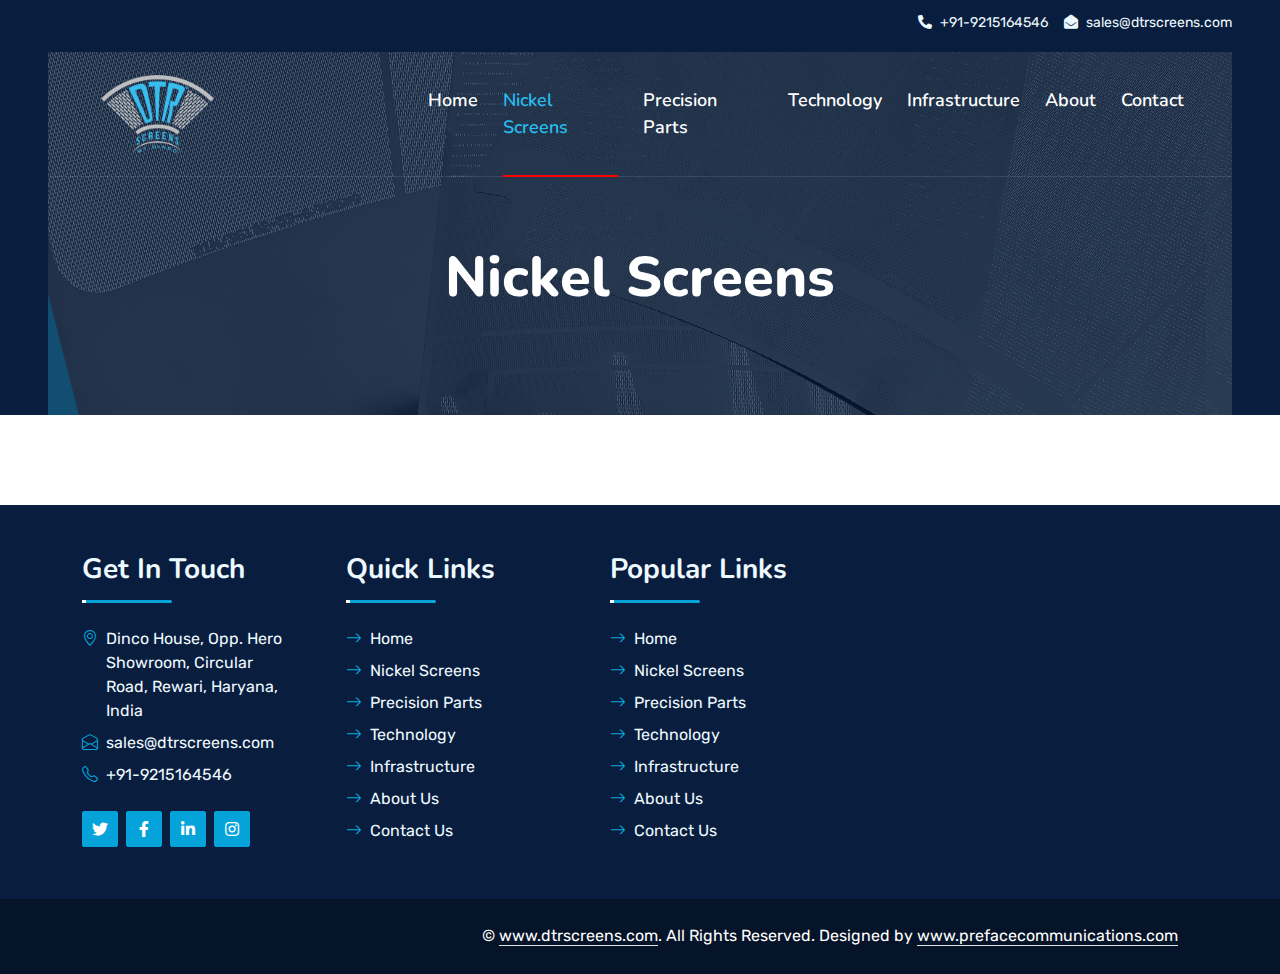
<file: nickelscreens.html>
<!DOCTYPE html>
<html lang="en">

<head>
    <meta charset="utf-8">
    <title>DTR Screens</title>
    <meta content="width=device-width, initial-scale=1.0" name="viewport">
    <meta content="Free HTML Templates" name="keywords">
    <meta content="Free HTML Templates" name="description">

    <!-- Favicon -->
    <link href="img/favicon.ico" rel="icon">

    <!-- Google Web Fonts -->
    <link rel="preconnect" href="https://fonts.googleapis.com">
    <link rel="preconnect" href="https://fonts.gstatic.com" crossorigin>
    <link href="https://fonts.googleapis.com/css2?family=Nunito:wght@400;600;700;800&family=Rubik:wght@400;500;600;700&display=swap" rel="stylesheet">

    <!-- Icon Font Stylesheet -->
    <link href="https://cdnjs.cloudflare.com/ajax/libs/font-awesome/5.10.0/css/all.min.css" rel="stylesheet">
    <link href="https://cdn.jsdelivr.net/npm/bootstrap-icons@1.4.1/font/bootstrap-icons.css" rel="stylesheet">

    <!-- Libraries Stylesheet -->
    <link href="lib/owlcarousel/assets/owl.carousel.min.css" rel="stylesheet">
    <link href="lib/animate/animate.min.css" rel="stylesheet">

    <!-- Customized Bootstrap Stylesheet -->
    <link href="css/bootstrap.min.css" rel="stylesheet">

    <!-- Template Stylesheet -->
    <link href="css/style.css" rel="stylesheet">
 
</head>

<body>
    <!-- Spinner Start -->
    <div id="spinner" class="show bg-white position-fixed translate-middle w-100 vh-100 top-50 start-50 d-flex align-items-center justify-content-center">
        <div class="spinner"></div>
    </div>
    <!-- Spinner End -->


    <!-- Topbar Start -->
    <div class="container-fluid bg-dark px-5 d-none d-lg-block">
        <div class="row gx-0">
            <div class="col-lg-8 text-center text-lg-start mb-2 mb-lg-0">
                <div class="d-inline-flex align-items-center" style="height: 45px;">

                </div>
            </div>
            <div class="col-lg-4 text-center text-lg-end">
                <div class="d-inline-flex align-items-center" style="height: 45px;">
                                      <small class="me-3 text-light"><i class="fa fa-phone-alt me-2"></i>+91-9215164546</small>
                    <small class="text-light"><i class="fa fa-envelope-open me-2"></i>sales@dtrscreens.com</small>
            </div>
        </div>
    </div>
    <!-- Topbar End -->


    <!-- Navbar Start -->
    <div class="container-fluid position-relative p-0">
        <nav class="navbar navbar-expand-lg navbar-dark px-5 py-3 py-lg-0">
            <a href="index.html" class="logo"><img src="img/Logo.png"></a>
            <button class="navbar-toggler" type="button" data-bs-toggle="collapse" data-bs-target="#navbarCollapse">
                <span class="fa fa-bars"></span>
            </button>
            <div class="collapse navbar-collapse" id="navbarCollapse">
                <div class="navbar-nav ms-auto py-0">
                    <a href="index.html" class="nav-item nav-link ">Home</a>
                    <a href="nickelscreens.html" class="nav-item nav-link active">Nickel Screens</a>
                    <a href="precisionparts.html" class="nav-item nav-link">Precision Parts</a>
                    <a href="technology.html" class="nav-item nav-link">Technology</a>
                    <a href="infrastructure.html" class="nav-item nav-link">Infrastructure</a>
                    <a href="about.html" class="nav-item nav-link">About</a>
                    <a href="contact.html" class="nav-item nav-link">Contact</a>
                    
                        </div>
                    </div>
                    
                </div>
           
        </nav>

        <div class="container-fluid bg-primary py-5 bg-header" style="margin-bottom: 90px;">
            
            <div class="row py-5">
                <div class="col-12 pt-lg-5 mt-lg-5 text-center">
                    <h1 class="display-4 text-white animated zoomIn">Nickel Screens</h1>
                    
                </div>
            </div>
        </div>
    </div>
    <!-- Navbar End -->


    <!-- Full Screen Search Start -->
    <div class="modal fade" id="searchModal" tabindex="-1">
        <div class="modal-dialog modal-fullscreen">
            <div class="modal-content" style="background: rgba(9, 30, 62, .7);">
                <div class="modal-header border-0">
                    <button type="button" class="btn bg-white btn-close" data-bs-dismiss="modal" aria-label="Close"></button>
                </div>
                <div class="modal-body d-flex align-items-center justify-content-center">
                    <div class="input-group" style="max-width: 600px;">
                        <input type="text" class="form-control bg-transparent border-primary p-3" placeholder="Type search keyword">
                        <button class="btn btn-primary px-4"><i class="bi bi-search"></i></button>
                    </div>
                </div>
            </div>
        </div>
    </div>
    <!-- Full Screen Search End -->


    

    


    

    <!-- Footer Start -->
    <div class="container-fluid bg-dark text-light mt-5 wow fadeInUp" data-wow-delay="0.1s">
        <div class="container">
            <div class="row gx-5">
                <div class="col-lg-4 col-md-6 footer-about">
                    
                    </div>
                </div>
                <div class="col-lg-8 col-md-6">
                    <div class="row gx-5">
                        <div class="col-lg-4 col-md-12 pt-5 mb-5">
                            <div class="section-title section-title-sm position-relative pb-3 mb-4">
                                <h3 class="text-light mb-0">Get In Touch</h3>
                            </div>
                            <div class="d-flex mb-2">
                                <i class="bi bi-geo-alt text-primary me-2"></i>
                                <p class="mb-0">Dinco House, Opp. Hero Showroom, Circular Road, Rewari, Haryana, India</p>
                            </div>
                            <div class="d-flex mb-2">
                                <i class="bi bi-envelope-open text-primary me-2"></i>
                                <p class="mb-0">sales@dtrscreens.com</p>
                            </div>
                            <div class="d-flex mb-2">
                                <i class="bi bi-telephone text-primary me-2"></i>
                                <p class="mb-0">+91-9215164546</p>
                            </div>
                            <div class="d-flex mt-4">
                                <a class="btn btn-primary btn-square me-2" href="#"><i class="fab fa-twitter fw-normal"></i></a>
                                <a class="btn btn-primary btn-square me-2" href="#"><i class="fab fa-facebook-f fw-normal"></i></a>
                                <a class="btn btn-primary btn-square me-2" href="#"><i class="fab fa-linkedin-in fw-normal"></i></a>
                                <a class="btn btn-primary btn-square" href="#"><i class="fab fa-instagram fw-normal"></i></a>
                            </div>
                        </div>
                        <div class="col-lg-4 col-md-12 pt-0 pt-lg-5 mb-5">
                            <div class="section-title section-title-sm position-relative pb-3 mb-4">
                                <h3 class="text-light mb-0">Quick Links</h3>
                            </div>
                            <div class="link-animated d-flex flex-column justify-content-start">
                                <a class="text-light mb-2" href="index.html"><i class="bi bi-arrow-right text-primary me-2"></i>Home</a>
                                <a class="text-light mb-2" href="nickelscreens.html"><i class="bi bi-arrow-right text-primary me-2"></i>Nickel Screens</a>
                                <a class="text-light mb-2" href="precisionparts.html"><i class="bi bi-arrow-right text-primary me-2"></i>Precision Parts</a>
                                <a class="text-light mb-2" href="technology.html"><i class="bi bi-arrow-right text-primary me-2"></i>Technology</a>
                                <a class="text-light mb-2" href="infrastructure.html"><i class="bi bi-arrow-right text-primary me-2"></i>Infrastructure</a>
                                <a class="text-light mb-2" href="about.html"><i class="bi bi-arrow-right text-primary me-2"></i>About Us</a>
                                <a class="text-light mb-2" href="contact.html"><i class="bi bi-arrow-right text-primary me-2"></i>Contact Us</a>
                            </div>
                        </div>
                        <div class="col-lg-4 col-md-12 pt-0 pt-lg-5 mb-5">
                            <div class="section-title section-title-sm position-relative pb-3 mb-4">
                                <h3 class="text-light mb-0">Popular Links</h3>
                            </div>
                              <div class="link-animated d-flex flex-column justify-content-start">
                                <a class="text-light mb-2" href="index.html"><i class="bi bi-arrow-right text-primary me-2"></i>Home</a>
                                <a class="text-light mb-2" href="nickelscreens.html"><i class="bi bi-arrow-right text-primary me-2"></i>Nickel Screens</a>
                                <a class="text-light mb-2" href="precisionparts.html"><i class="bi bi-arrow-right text-primary me-2"></i>Precision Parts</a>
                                <a class="text-light mb-2" href="technology.html"><i class="bi bi-arrow-right text-primary me-2"></i>Technology</a>
                                <a class="text-light mb-2" href="infrastructure.html"><i class="bi bi-arrow-right text-primary me-2"></i>Infrastructure</a>
                                <a class="text-light mb-2" href="about.html"><i class="bi bi-arrow-right text-primary me-2"></i>About Us</a>
                                <a class="text-light mb-2" href="contact.html"><i class="bi bi-arrow-right text-primary me-2"></i>Contact Us</a>
                            </div>
                        </div>
                    </div>
                </div>
            </div>
        </div>
    </div>
    <div class="container-fluid text-white" style="background: #061429;">
        <div class="container text-center">
            <div class="row justify-content-end">
                <div class="col-lg-8 col-md-6">
                    <div class="d-flex align-items-center justify-content-center" style="height: 75px;">
                        <p class="mb-0">&copy; <a class="text-white border-bottom" href="www.dtrscreens.com">www.dtrscreens.com</a>. All Rights Reserved. 
						
						
						Designed by <a class="text-white border-bottom" href="https://www.prefacecommunications.com">www.prefacecommunications.com</a></p>
                        
                    </div>
                </div>
            </div>
        </div>
    </div>
    <!-- Footer End -->

    <!-- Back to Top -->
    <a href="#" class="btn btn-lg btn-primary btn-lg-square rounded back-to-top"><i class="bi bi-arrow-up"></i></a>


    <!-- JavaScript Libraries -->
    <script src="https://code.jquery.com/jquery-3.4.1.min.js"></script>
    <script src="https://cdn.jsdelivr.net/npm/bootstrap@5.0.0/dist/js/bootstrap.bundle.min.js"></script>
    <script src="lib/wow/wow.min.js"></script>
    <script src="lib/easing/easing.min.js"></script>
    <script src="lib/waypoints/waypoints.min.js"></script>
    <script src="lib/counterup/counterup.min.js"></script>
    <script src="lib/owlcarousel/owl.carousel.min.js"></script>

    <!-- Template Javascript -->
    <script src="js/main.js"></script>
</body>

</html>
</file>
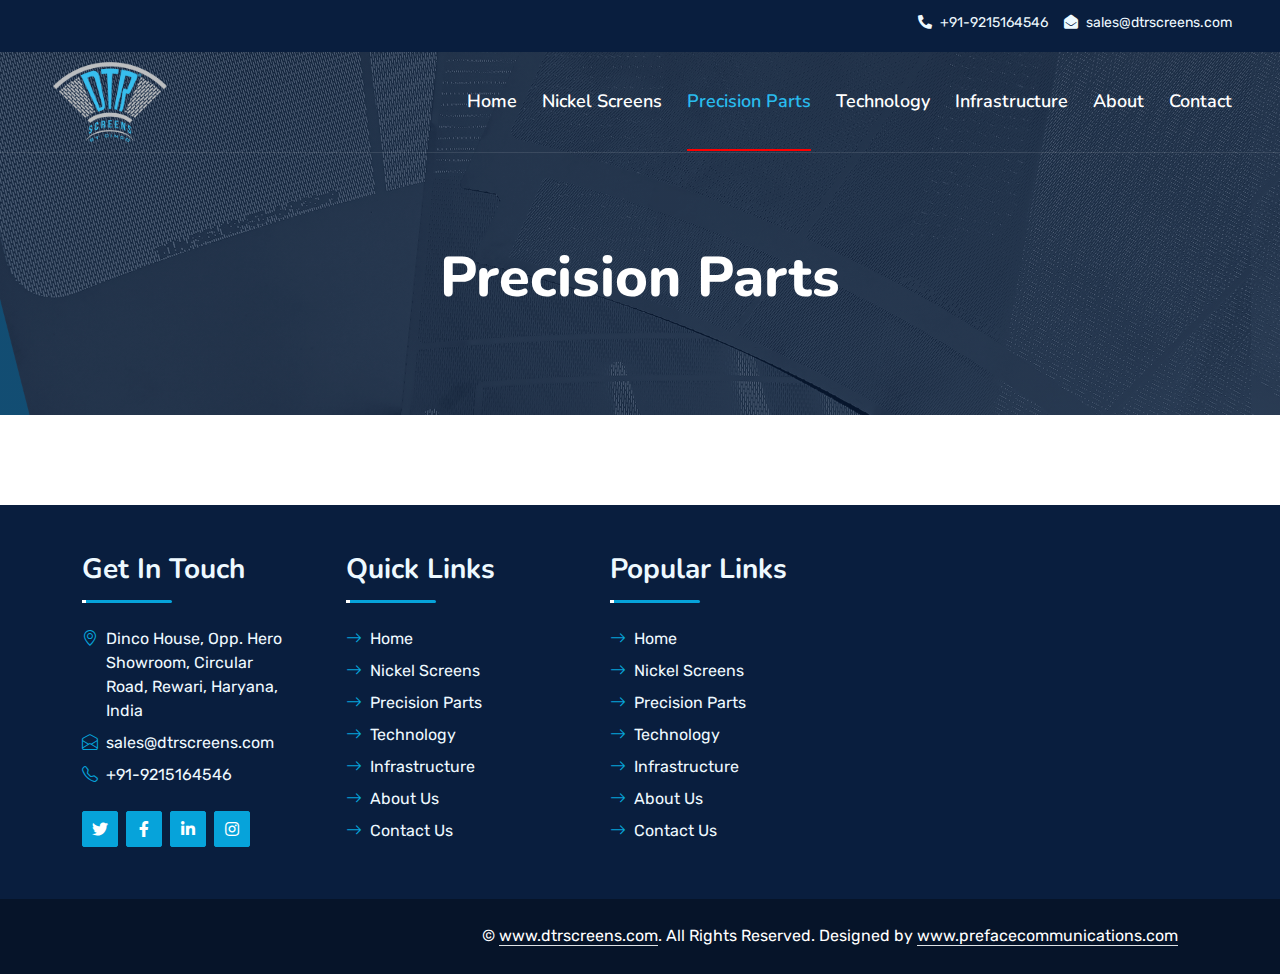
<file: precisionparts.html>
<!DOCTYPE html>
<html lang="en">

<head>
    <meta charset="utf-8">
    <title>DTR Screens</title>
    <meta content="width=device-width, initial-scale=1.0" name="viewport">
    <meta content="Free HTML Templates" name="keywords">
    <meta content="Free HTML Templates" name="description">

    <!-- Favicon -->
    <link href="img/favicon.ico" rel="icon">

    <!-- Google Web Fonts -->
    <link rel="preconnect" href="https://fonts.googleapis.com">
    <link rel="preconnect" href="https://fonts.gstatic.com" crossorigin>
    <link href="https://fonts.googleapis.com/css2?family=Nunito:wght@400;600;700;800&family=Rubik:wght@400;500;600;700&display=swap" rel="stylesheet">

    <!-- Icon Font Stylesheet -->
    <link href="https://cdnjs.cloudflare.com/ajax/libs/font-awesome/5.10.0/css/all.min.css" rel="stylesheet">
    <link href="https://cdn.jsdelivr.net/npm/bootstrap-icons@1.4.1/font/bootstrap-icons.css" rel="stylesheet">

    <!-- Libraries Stylesheet -->
    <link href="lib/owlcarousel/assets/owl.carousel.min.css" rel="stylesheet">
    <link href="lib/animate/animate.min.css" rel="stylesheet">

    <!-- Customized Bootstrap Stylesheet -->
    <link href="css/bootstrap.min.css" rel="stylesheet">

    <!-- Template Stylesheet -->
    <link href="css/style.css" rel="stylesheet">

</head>

<body>
    <!-- Spinner Start -->
    <div id="spinner" class="show bg-white position-fixed translate-middle w-100 vh-100 top-50 start-50 d-flex align-items-center justify-content-center">
        <div class="spinner"></div>
    </div>
    <!-- Spinner End -->


    <!-- Topbar Start -->
    <div class="container-fluid bg-dark px-5 d-none d-lg-block">
        <div class="row gx-0">
            <div class="col-lg-8 text-center text-lg-start mb-2 mb-lg-0">
                <div class="d-inline-flex align-items-center" style="height: 45px;">
                   

                </div>
            </div>
            <div class="col-lg-4 text-center text-lg-end">
                <div class="d-inline-flex align-items-center" style="height: 45px;">
                                     
                    <small class="me-3 text-light"><i class="fa fa-phone-alt me-2"></i>+91-9215164546</small>
                    <small class="text-light"><i class="fa fa-envelope-open me-2"></i>sales@dtrscreens.com</small>
                </div>
            </div>
        </div>
    </div>
    <!-- Topbar End -->


    <!-- Navbar Start -->
    <div class="container-fluid position-relative p-0">
        <nav class="navbar navbar-expand-lg navbar-dark px-5 py-3 py-lg-0">
            <a href="index.html" class="logo"><img src="img/Logo.png"></a>
            <button class="navbar-toggler" type="button" data-bs-toggle="collapse" data-bs-target="#navbarCollapse">
                <span class="fa fa-bars"></span>
            </button>
            <div class="collapse navbar-collapse" id="navbarCollapse">
                <div class="navbar-nav ms-auto py-0">
                    <a href="index.html" class="nav-item nav-link ">Home</a>
                    <a href="nickelscreens.html" class="nav-item nav-link">Nickel Screens</a>
                    <a href="precisionparts.html" class="nav-item nav-link active">Precision Parts</a>
                    <a href="technology.html" class="nav-item nav-link">Technology</a>
                    <a href="infrastructure.html" class="nav-item nav-link">Infrastructure</a>
                    <a href="about.html" class="nav-item nav-link ">About</a>
                    <a href="contact.html" class="nav-item nav-link">Contact</a>
                    
                        </div>
                    </div>
                    
                </div>
           
        </nav>

        <div class="container-fluid bg-primary py-5 bg-header" style="margin-bottom: 90px;">
            
            <div class="row py-5">
                <div class="col-12 pt-lg-5 mt-lg-5 text-center">
                    <h1 class="display-4 text-white animated zoomIn">Precision Parts</h1>
                    
                </div>
            </div>
        </div>
    </div>
    <!-- Navbar End -->


    <!-- Full Screen Search Start -->
    <div class="modal fade" id="searchModal" tabindex="-1">
        <div class="modal-dialog modal-fullscreen">
            <div class="modal-content" style="background: rgba(9, 30, 62, .7);">
                <div class="modal-header border-0">
                    <button type="button" class="btn bg-white btn-close" data-bs-dismiss="modal" aria-label="Close"></button>
                </div>
                <div class="modal-body d-flex align-items-center justify-content-center">
                    <div class="input-group" style="max-width: 600px;">
                        <input type="text" class="form-control bg-transparent border-primary p-3" placeholder="Type search keyword">
                        <button class="btn btn-primary px-4"><i class="bi bi-search"></i></button>
                    </div>
                </div>
            </div>
        </div>
    </div>
    <!-- Full Screen Search End -->


    
    


    

    <!-- Footer Start -->
    <div class="container-fluid bg-dark text-light mt-5 wow fadeInUp" data-wow-delay="0.1s">
        <div class="container">
            <div class="row gx-5">
                <div class="col-lg-4 col-md-6 footer-about">
                    
                    </div>
                </div>
                <div class="col-lg-8 col-md-6">
                    <div class="row gx-5">
                        <div class="col-lg-4 col-md-12 pt-5 mb-5">
                            <div class="section-title section-title-sm position-relative pb-3 mb-4">
                                <h3 class="text-light mb-0">Get In Touch</h3>
                            </div>
                            <div class="d-flex mb-2">
                                <i class="bi bi-geo-alt text-primary me-2"></i>
                                <p class="mb-0">Dinco House, Opp. Hero Showroom, Circular Road, Rewari, Haryana, India</p>
                            </div>
                            <div class="d-flex mb-2">
                                <i class="bi bi-envelope-open text-primary me-2"></i>
                                <p class="mb-0">sales@dtrscreens.com</p>
                            </div>
                            <div class="d-flex mb-2">
                                <i class="bi bi-telephone text-primary me-2"></i>
                                <p class="mb-0">+91-9215164546</p>
                            </div>
                            <div class="d-flex mt-4">
                                <a class="btn btn-primary btn-square me-2" href="#"><i class="fab fa-twitter fw-normal"></i></a>
                                <a class="btn btn-primary btn-square me-2" href="#"><i class="fab fa-facebook-f fw-normal"></i></a>
                                <a class="btn btn-primary btn-square me-2" href="#"><i class="fab fa-linkedin-in fw-normal"></i></a>
                                <a class="btn btn-primary btn-square" href="#"><i class="fab fa-instagram fw-normal"></i></a>
                            </div>
                        </div>
                        <div class="col-lg-4 col-md-12 pt-0 pt-lg-5 mb-5">
                            <div class="section-title section-title-sm position-relative pb-3 mb-4">
                                <h3 class="text-light mb-0">Quick Links</h3>
                            </div>
                            <div class="link-animated d-flex flex-column justify-content-start">
                                <a class="text-light mb-2" href="index.html"><i class="bi bi-arrow-right text-primary me-2"></i>Home</a>
                                <a class="text-light mb-2" href="nickelscreens.html"><i class="bi bi-arrow-right text-primary me-2"></i>Nickel Screens</a>
                                <a class="text-light mb-2" href="precisionparts.html"><i class="bi bi-arrow-right text-primary me-2"></i>Precision Parts</a>
                                <a class="text-light mb-2" href="technology.html"><i class="bi bi-arrow-right text-primary me-2"></i>Technology</a>
                                <a class="text-light mb-2" href="infrastructure.html"><i class="bi bi-arrow-right text-primary me-2"></i>Infrastructure</a>
                                <a class="text-light mb-2" href="about.html"><i class="bi bi-arrow-right text-primary me-2"></i>About Us</a>
                                <a class="text-light mb-2" href="contact.html"><i class="bi bi-arrow-right text-primary me-2"></i>Contact Us</a>
                            </div>
                        </div>
                        <div class="col-lg-4 col-md-12 pt-0 pt-lg-5 mb-5">
                            <div class="section-title section-title-sm position-relative pb-3 mb-4">
                                <h3 class="text-light mb-0">Popular Links</h3>
                            </div>
                              <div class="link-animated d-flex flex-column justify-content-start">
                                <a class="text-light mb-2" href="index.html"><i class="bi bi-arrow-right text-primary me-2"></i>Home</a>
                                <a class="text-light mb-2" href="nickelscreens.html"><i class="bi bi-arrow-right text-primary me-2"></i>Nickel Screens</a>
                                <a class="text-light mb-2" href="precisionparts.html"><i class="bi bi-arrow-right text-primary me-2"></i>Precision Parts</a>
                                <a class="text-light mb-2" href="technology.html"><i class="bi bi-arrow-right text-primary me-2"></i>Technology</a>
                                <a class="text-light mb-2" href="infrastructure.html"><i class="bi bi-arrow-right text-primary me-2"></i>Infrastructure</a>
                                <a class="text-light mb-2" href="about.html"><i class="bi bi-arrow-right text-primary me-2"></i>About Us</a>
                                <a class="text-light mb-2" href="contact.html"><i class="bi bi-arrow-right text-primary me-2"></i>Contact Us</a>
                            </div>
                        </div>
                    </div>
                </div>
            </div>
        </div>
    </div>
    <div class="container-fluid text-white" style="background: #061429;">
        <div class="container text-center">
            <div class="row justify-content-end">
                <div class="col-lg-8 col-md-6">
                    <div class="d-flex align-items-center justify-content-center" style="height: 75px;">
                        <p class="mb-0">&copy; <a class="text-white border-bottom" href="www.dtrscreens.com">www.dtrscreens.com</a>. All Rights Reserved. 
						
						
						Designed by <a class="text-white border-bottom" href="https://www.prefacecommunications.com">www.prefacecommunications.com</a></p>
                        
                    </div>
                </div>
            </div>
        </div>
    </div>
    <!-- Footer End -->

    <!-- Back to Top -->
    <a href="#" class="btn btn-lg btn-primary btn-lg-square rounded back-to-top"><i class="bi bi-arrow-up"></i></a>


    <!-- JavaScript Libraries -->
    <script src="https://code.jquery.com/jquery-3.4.1.min.js"></script>
    <script src="https://cdn.jsdelivr.net/npm/bootstrap@5.0.0/dist/js/bootstrap.bundle.min.js"></script>
    <script src="lib/wow/wow.min.js"></script>
    <script src="lib/easing/easing.min.js"></script>
    <script src="lib/waypoints/waypoints.min.js"></script>
    <script src="lib/counterup/counterup.min.js"></script>
    <script src="lib/owlcarousel/owl.carousel.min.js"></script>

    <!-- Template Javascript -->
    <script src="js/main.js"></script>
</body>

</html>
</file>
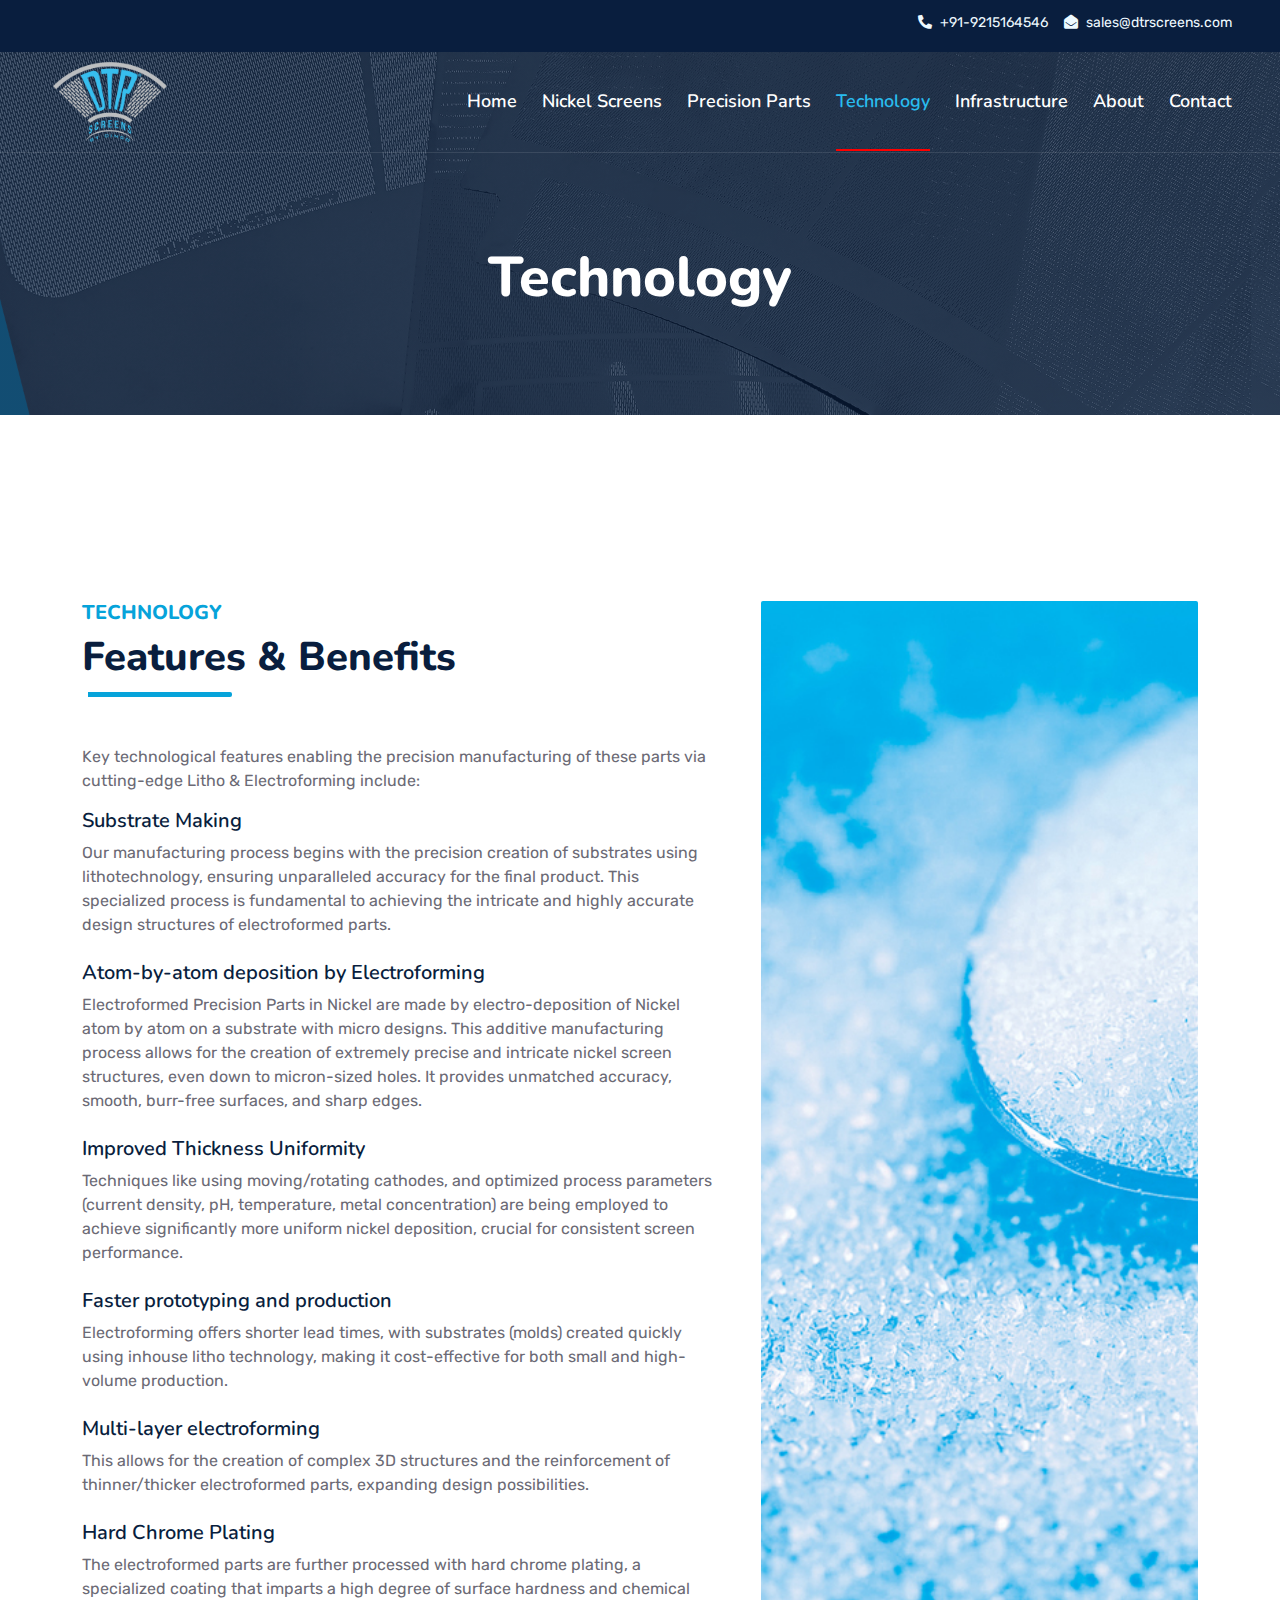
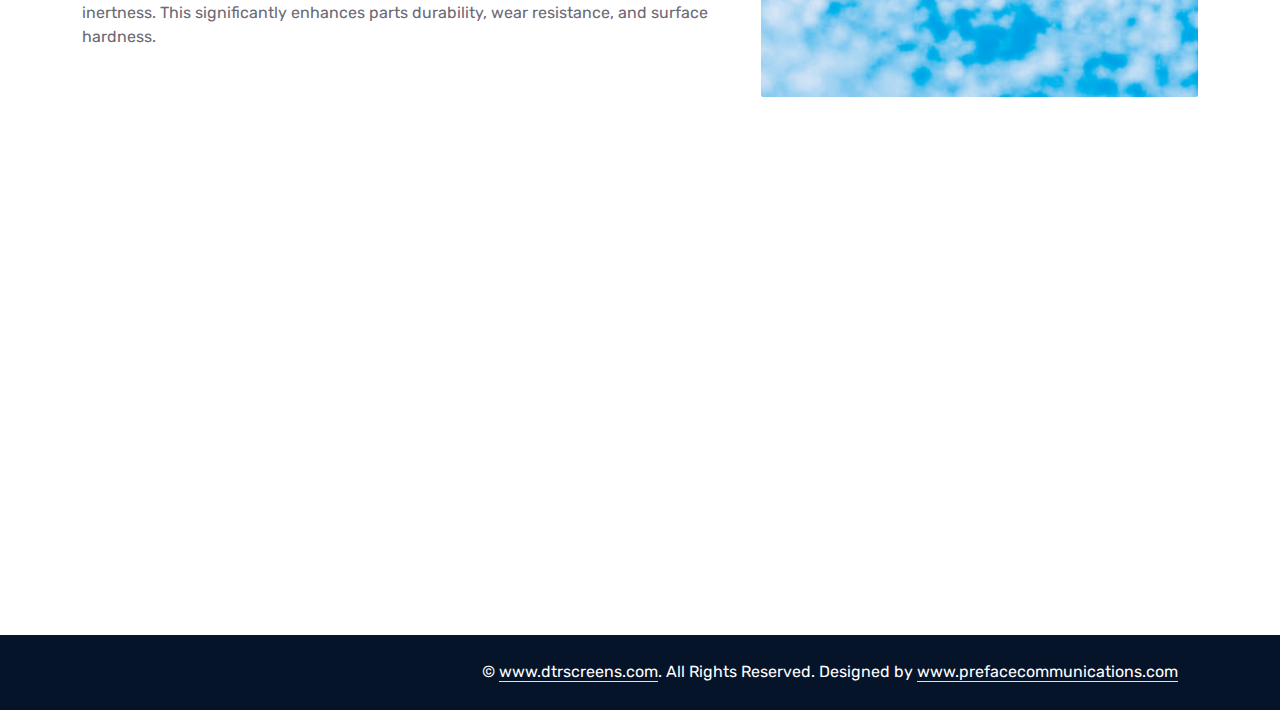
<file: technology.html>
<!DOCTYPE html>
<html lang="en">

<head>
    <meta charset="utf-8">
    <title>DTR Screens</title>
    <meta content="width=device-width, initial-scale=1.0" name="viewport">
    <meta content="Free HTML Templates" name="keywords">
    <meta content="Free HTML Templates" name="description">

    <!-- Favicon -->
    <link href="img/favicon.ico" rel="icon">

    <!-- Google Web Fonts -->
    <link rel="preconnect" href="https://fonts.googleapis.com">
    <link rel="preconnect" href="https://fonts.gstatic.com" crossorigin>
    <link href="https://fonts.googleapis.com/css2?family=Nunito:wght@400;600;700;800&family=Rubik:wght@400;500;600;700&display=swap" rel="stylesheet">

    <!-- Icon Font Stylesheet -->
    <link href="https://cdnjs.cloudflare.com/ajax/libs/font-awesome/5.10.0/css/all.min.css" rel="stylesheet">
    <link href="https://cdn.jsdelivr.net/npm/bootstrap-icons@1.4.1/font/bootstrap-icons.css" rel="stylesheet">

    <!-- Libraries Stylesheet -->
    <link href="lib/owlcarousel/assets/owl.carousel.min.css" rel="stylesheet">
    <link href="lib/animate/animate.min.css" rel="stylesheet">

    <!-- Customized Bootstrap Stylesheet -->
    <link href="css/bootstrap.min.css" rel="stylesheet">

    <!-- Template Stylesheet -->
    <link href="css/style.css" rel="stylesheet">
    <link href="css/style1.css" rel="stylesheet">
</head>

<body>
    <!-- Spinner Start -->
    <div id="spinner" class="show bg-white position-fixed translate-middle w-100 vh-100 top-50 start-50 d-flex align-items-center justify-content-center">
        <div class="spinner"></div>
    </div>
    <!-- Spinner End -->


    <!-- Topbar Start -->
    <div class="container-fluid bg-dark px-5 d-none d-lg-block">
        <div class="row gx-0">
            <div class="col-lg-8 text-center text-lg-start mb-2 mb-lg-0">
                <div class="d-inline-flex align-items-center" style="height: 45px;">

                </div>
            </div>
            <div class="col-lg-4 text-center text-lg-end">
                <div class="d-inline-flex align-items-center" style="height: 45px;">
                                      <small class="me-3 text-light"><i class="fa fa-phone-alt me-2"></i>+91-9215164546</small>
                    <small class="text-light"><i class="fa fa-envelope-open me-2"></i>sales@dtrscreens.com</small>
                </div>
            </div>
        </div>
    </div>
    <!-- Topbar End -->


    <!-- Navbar Start -->
    <div class="container-fluid position-relative p-0">
        <nav class="navbar navbar-expand-lg navbar-dark px-5 py-3 py-lg-0">
            <a href="index.html" class="logo"><img src="img/Logo.png"></a>
            <button class="navbar-toggler" type="button" data-bs-toggle="collapse" data-bs-target="#navbarCollapse">
                <span class="fa fa-bars"></span>
            </button>
            <div class="collapse navbar-collapse" id="navbarCollapse">
                <div class="navbar-nav ms-auto py-0">
                    <a href="index.html" class="nav-item nav-link ">Home</a>
                    <a href="nickelscreens.html" class="nav-item nav-link">Nickel Screens</a>
                    <a href="precisionparts.html" class="nav-item nav-link">Precision Parts</a>
                    <a href="technology.html" class="nav-item nav-link active">Technology</a>
                    <a href="infrastructure.html" class="nav-item nav-link">Infrastructure</a>
                    <a href="about.html" class="nav-item nav-link ">About</a>
                    <a href="contact.html" class="nav-item nav-link">Contact</a>
                    
                        </div>
                    </div>
                    
                </div>
           
        </nav>

        <div class="container-fluid bg-primary py-5 bg-header" style="margin-bottom: 90px;">
            
            <div class="row py-5">
                <div class="col-12 pt-lg-5 mt-lg-5 text-center">
                    <h1 class="display-4 text-white animated zoomIn">Technology</h1>
                    
                </div>
            </div>
        </div>
    </div>
    <!-- Navbar End -->


    <!-- Full Screen Search Start -->
    <div class="modal fade" id="searchModal" tabindex="-1">
        <div class="modal-dialog modal-fullscreen">
            <div class="modal-content" style="background: rgba(9, 30, 62, .7);">
                <div class="modal-header border-0">
                    <button type="button" class="btn bg-white btn-close" data-bs-dismiss="modal" aria-label="Close"></button>
                </div>
                <div class="modal-body d-flex align-items-center justify-content-center">
                    <div class="input-group" style="max-width: 600px;">
                        <input type="text" class="form-control bg-transparent border-primary p-3" placeholder="Type search keyword">
                        <button class="btn btn-primary px-4"><i class="bi bi-search"></i></button>
                    </div>
                </div>
            </div>
        </div>
    </div>
    <!-- Full Screen Search End -->


    <!-- About Start -->
    <div class="container-fluid py-5 wow fadeInUp" data-wow-delay="0.1s">
        <div class="container py-5">
            <div class="row g-5">
                <div class="col-lg-7">
                    <div class="section-title position-relative pb-3 mb-5">
                        <h5 class="fw-bold text-primary text-uppercase">Technology</h5>
                        <h1 class="mb-0">Features & Benefits</h1>
                    </div>
                    <p>Key technological features enabling the precision manufacturing of these parts via cutting-edge Litho & Electroforming include: <br> <h5>Substrate Making </h5> Our manufacturing process begins with the precision creation of substrates using lithotechnology, ensuring unparalleled accuracy for the final product. This specialized process is fundamental to achieving the intricate and highly accurate design structures of electroformed parts.<br><br>

                    <h5>Atom-by-atom deposition by Electroforming </h5>
Electroformed Precision Parts in Nickel are made by electro-deposition of Nickel atom by atom on a substrate with micro designs. This additive manufacturing process allows for the creation of extremely precise and intricate nickel screen structures, even down to micron-sized holes. It provides unmatched accuracy, smooth, burr-free surfaces, and sharp edges. <br><br>

<h5>Improved Thickness Uniformity</h5>
Techniques like using moving/rotating cathodes, and optimized process parameters (current density, pH, temperature, metal concentration) are being employed to achieve significantly more uniform nickel deposition, crucial for consistent screen performance.<br><br>

<h5>Faster prototyping and production</h5>
Electroforming offers shorter lead times, with substrates (molds) created quickly using inhouse litho technology, making it cost-effective for both small and high-volume production.<br><br>

<h5>Multi-layer electroforming</h5>
This allows for the creation of complex 3D structures and the reinforcement of thinner/thicker electroformed parts, expanding design possibilities.<br><br>

<h5>Hard Chrome Plating</h5>
The electroformed parts are further processed with hard chrome plating, a specialized coating that imparts a high degree of surface hardness and chemical inertness. 
This significantly enhances parts durability, wear resistance, and surface hardness.
</p>
                    
                    <div class="d-flex align-items-center mb-4 wow fadeIn" data-wow-delay="0.6s">
                        
                        <div class="ps-4">
                            <h5 class="mb-2"></h5>
                            <h4 class="text-primary mb-0"></h4>
                        </div>
                    </div>
                    
                </div>
                <div class="col-lg-5" style="min-height: 500px;">
                    <div class="position-relative h-100">
                        <img class="position-absolute w-100 h-100 rounded wow zoomIn" data-wow-delay="0.9s" src="img/about.jpg" style="object-fit: cover;">
                    </div>
                </div>
            </div>
        </div>
    </div>
    <!-- About End --> 

    <!-- Footer Start -->
    <div class="container-fluid bg-dark text-light mt-5 wow fadeInUp" data-wow-delay="0.1s">
        <div class="container">
            <div class="row gx-5">
                <div class="col-lg-4 col-md-6 footer-about">
                    
                    </div>
                </div>
                <div class="col-lg-8 col-md-6">
                    <div class="row gx-5">
                        <div class="col-lg-4 col-md-12 pt-5 mb-5">
                            <div class="section-title section-title-sm position-relative pb-3 mb-4">
                                <h3 class="text-light mb-0">Get In Touch</h3>
                            </div>
                            <div class="d-flex mb-2">
                                <i class="bi bi-geo-alt text-primary me-2"></i>
                                <p class="mb-0">Dinco House, Opp. Hero Showroom, Circular Road, Rewari, Haryana, India</p>
                            </div>
                            <div class="d-flex mb-2">
                                <i class="bi bi-envelope-open text-primary me-2"></i>
                                <p class="mb-0">sales@dtrscreens.com</p>
                            </div>
                            <div class="d-flex mb-2">
                                <i class="bi bi-telephone text-primary me-2"></i>
                                <p class="mb-0">+91-9215164546</p>
                            </div>
                            <div class="d-flex mt-4">
                                <a class="btn btn-primary btn-square me-2" href="#"><i class="fab fa-twitter fw-normal"></i></a>
                                <a class="btn btn-primary btn-square me-2" href="#"><i class="fab fa-facebook-f fw-normal"></i></a>
                                <a class="btn btn-primary btn-square me-2" href="#"><i class="fab fa-linkedin-in fw-normal"></i></a>
                                <a class="btn btn-primary btn-square" href="#"><i class="fab fa-instagram fw-normal"></i></a>
                            </div>
                        </div>
                        <div class="col-lg-4 col-md-12 pt-0 pt-lg-5 mb-5">
                            <div class="section-title section-title-sm position-relative pb-3 mb-4">
                                <h3 class="text-light mb-0">Quick Links</h3>
                            </div>
                            <div class="link-animated d-flex flex-column justify-content-start">
                                <a class="text-light mb-2" href="index.html"><i class="bi bi-arrow-right text-primary me-2"></i>Home</a>
                                <a class="text-light mb-2" href="nickelscreens.html"><i class="bi bi-arrow-right text-primary me-2"></i>Nickel Screens</a>
                                <a class="text-light mb-2" href="precisionparts.html"><i class="bi bi-arrow-right text-primary me-2"></i>Precision Parts</a>
                                <a class="text-light mb-2" href="technology.html"><i class="bi bi-arrow-right text-primary me-2"></i>Technology</a>
                                <a class="text-light mb-2" href="infrastructure.html"><i class="bi bi-arrow-right text-primary me-2"></i>Infrastructure</a>
                                <a class="text-light mb-2" href="about.html"><i class="bi bi-arrow-right text-primary me-2"></i>About Us</a>
                                <a class="text-light mb-2" href="contact.html"><i class="bi bi-arrow-right text-primary me-2"></i>Contact Us</a>
                            </div>
                        </div>
                        <div class="col-lg-4 col-md-12 pt-0 pt-lg-5 mb-5">
                            <div class="section-title section-title-sm position-relative pb-3 mb-4">
                                <h3 class="text-light mb-0">Popular Links</h3>
                            </div>
                              <div class="link-animated d-flex flex-column justify-content-start">
                                <a class="text-light mb-2" href="index.html"><i class="bi bi-arrow-right text-primary me-2"></i>Home</a>
                                <a class="text-light mb-2" href="nickelscreens.html"><i class="bi bi-arrow-right text-primary me-2"></i>Nickel Screens</a>
                                <a class="text-light mb-2" href="precisionparts.html"><i class="bi bi-arrow-right text-primary me-2"></i>Precision Parts</a>
                                <a class="text-light mb-2" href="technology.html"><i class="bi bi-arrow-right text-primary me-2"></i>Technology</a>
                                <a class="text-light mb-2" href="infrastructure.html"><i class="bi bi-arrow-right text-primary me-2"></i>Infrastructure</a>
                                <a class="text-light mb-2" href="about.html"><i class="bi bi-arrow-right text-primary me-2"></i>About Us</a>
                                <a class="text-light mb-2" href="contact.html"><i class="bi bi-arrow-right text-primary me-2"></i>Contact Us</a>
                            </div>
                        </div>
                    </div>
                </div>
            </div>
        </div>
    </div>
    <div class="container-fluid text-white" style="background: #061429;">
        <div class="container text-center">
            <div class="row justify-content-end">
                <div class="col-lg-8 col-md-6">
                    <div class="d-flex align-items-center justify-content-center" style="height: 75px;">
                        <p class="mb-0">&copy; <a class="text-white border-bottom" href="www.dtrscreens.com">www.dtrscreens.com</a>. All Rights Reserved. 
						
						
						Designed by <a class="text-white border-bottom" href="https://www.prefacecommunications.com">www.prefacecommunications.com</a></p>
                        
                    </div>
                </div>
            </div>
        </div>
    </div>
    <!-- Footer End -->

    <!-- Back to Top -->
    <a href="#" class="btn btn-lg btn-primary btn-lg-square rounded back-to-top"><i class="bi bi-arrow-up"></i></a>


    <!-- JavaScript Libraries -->
    <script src="https://code.jquery.com/jquery-3.4.1.min.js"></script>
    <script src="https://cdn.jsdelivr.net/npm/bootstrap@5.0.0/dist/js/bootstrap.bundle.min.js"></script>
    <script src="lib/wow/wow.min.js"></script>
    <script src="lib/easing/easing.min.js"></script>
    <script src="lib/waypoints/waypoints.min.js"></script>
    <script src="lib/counterup/counterup.min.js"></script>
    <script src="lib/owlcarousel/owl.carousel.min.js"></script>

    <!-- Template Javascript -->
    <script src="js/main.js"></script>
</body>

</html>
</file>
<file: css/style.css>
/********** Template CSS **********/
:root {
    --primary: #06A3DA;
    --secondary: #34AD54;
    --light: #EEF9FF;
    --dark: #091E3E;
    --active: #29bcef;
    --underline: #ff0000;
}


/*** Spinner ***/
.spinner {
    width: 40px;
    height: 40px;
    background: var(--primary);
    margin: 100px auto;
    -webkit-animation: sk-rotateplane 1.2s infinite ease-in-out;
    animation: sk-rotateplane 1.2s infinite ease-in-out;
}

@-webkit-keyframes sk-rotateplane {
    0% {
        -webkit-transform: perspective(120px)
    }
    50% {
        -webkit-transform: perspective(120px) rotateY(180deg)
    }
    100% {
        -webkit-transform: perspective(120px) rotateY(180deg) rotateX(180deg)
    }
}

@keyframes sk-rotateplane {
    0% {
        transform: perspective(120px) rotateX(0deg) rotateY(0deg);
        -webkit-transform: perspective(120px) rotateX(0deg) rotateY(0deg)
    }
    50% {
        transform: perspective(120px) rotateX(-180.1deg) rotateY(0deg);
        -webkit-transform: perspective(120px) rotateX(-180.1deg) rotateY(0deg)
    }
    100% {
        transform: perspective(120px) rotateX(-180deg) rotateY(-179.9deg);
        -webkit-transform: perspective(120px) rotateX(-180deg) rotateY(-179.9deg);
    }
}

#spinner {
    opacity: 0;
    visibility: hidden;
    transition: opacity .5s ease-out, visibility 0s linear .5s;
    z-index: 99999;
}

#spinner.show {
    transition: opacity .5s ease-out, visibility 0s linear 0s;
    visibility: visible;
    opacity: 1;
}


/*** Heading ***/
h1,
h2,
.fw-bold {
    font-weight: 800 !important;
}

h3,
h4,
.fw-semi-bold {
    font-weight: 700 !important;
}

h5,
h6,
.fw-medium {
    font-weight: 600 !important;
}


/*** Button ***/
.btn {
    font-family: 'Nunito', sans-serif;
    font-weight: 600;
    transition: .5s;
}

.btn-primary,
.btn-secondary {
    color: #FFFFFF;
    box-shadow: inset 0 0 0 50px transparent;
}

.btn-primary:hover {
    box-shadow: inset 0 0 0 0 var(--primary);
}

.btn-secondary:hover {
    box-shadow: inset 0 0 0 0 var(--secondary);
}

.btn-square {
    width: 36px;
    height: 36px;
}

.btn-sm-square {
    width: 30px;
    height: 30px;
}

.btn-lg-square {
    width: 48px;
    height: 48px;
}

.btn-square,
.btn-sm-square,
.btn-lg-square {
    padding-left: 0;
    padding-right: 0;
    text-align: center;
}


/*** Navbar ***/
.navbar-dark .navbar-nav .nav-link {
    font-family: 'Nunito', sans-serif;
    position: relative;
    margin-left: 25px;
    padding: 35px 0;
    color: #FFFFFF;
    font-size: 18px;
    font-weight: 600;
    outline: none;
    transition: .5s;
}

.sticky-top.navbar-dark .navbar-nav .nav-link {
    padding: 20px 0;
    color: var(--dark);
}

.navbar-dark .navbar-nav .nav-link:hover,
.navbar-dark .navbar-nav .nav-link.active {
    color: var(--active);
}

.navbar-dark .logo img {

    width: 40%;
    height: auto;
    padding: 10px 5px;
}

.navbar-dark .navbar-toggler {
    color: var(--primary) !important;
    border-color: var(--primary) !important;
}

@media (max-width: 991.98px) {
    .sticky-top.navbar-dark {
        position: relative;
        background: #FFFFFF;
    }

    .navbar-dark .navbar-nav .nav-link,
    .navbar-dark .navbar-nav .nav-link.show,
    .sticky-top.navbar-dark .navbar-nav .nav-link {
        padding: 10px 0;
        color: var(--dark);
    }

    .navbar-dark .navbar-brand h1 {
        color: var(--primary);
    }
}

@media (min-width: 992px) {
    .navbar-dark {
        position: absolute;
        width: 100%;
        top: 0;
        left: 0;
        border-bottom: 1px solid rgba(256, 256, 256, .1);
        z-index: 999;
    }
    
    .sticky-top.navbar-dark {
        position: fixed;
        background: #FFFFFF;
    }

    .navbar-dark .navbar-nav .nav-link::before {
        position: absolute;
        content: "";
        width: 0;
        height: 2px;
        bottom: -1px;
        left: 50%;
        background: var(--underline);
        transition: .5s;
    }

    .navbar-dark .navbar-nav .nav-link:hover::before,
    .navbar-dark .navbar-nav .nav-link.active::before {
        width: 100%;
        left: 0;
    }

    .navbar-dark .navbar-nav .nav-link.nav-contact::before {
        display: none;
    }

    .sticky-top.navbar-dark .navbar-brand h1 {
        color: var(--primary);
    }
}


/*** Carousel ***/

.carousel-caption {
    top: 0;
    left: 0;
    right: 0;
    bottom: 0;
    background: linear-gradient(rgba(9, 30, 62, .7), rgba(9, 30, 62, .7))center center no-repeat;
    background-size: cover;
    z-index: 1;
}

@media (max-width: 576px) {
    .carousel-caption h5 {
        font-size: 14px;
        font-weight: 500 !important;
    }

    .carousel-caption h1 {
        font-size: 30px;
        font-weight: 600 !important;
    }
}

.carousel-control-prev,
.carousel-control-next {
    width: 10%;
}

.carousel-control-prev-icon,
.carousel-control-next-icon {
    width: 3rem;
    height: 3rem;
}


/*** Section Title ***/
.section-title::before {
    position: absolute;
    content: "";
    width: 150px;
    height: 5px;
    left: 0;
    bottom: 0;
    background: var(--primary);
    border-radius: 2px;
}

.section-title.text-center::before {
    left: 50%;
    margin-left: -75px;
}

.section-title.section-title-sm::before {
    width: 90px;
    height: 3px;
}

.section-title::after {
    position: absolute;
    content: "";
    width: 6px;
    height: 5px;
    bottom: 0px;
    background: #FFFFFF;
    -webkit-animation: section-title-run 5s infinite linear;
    animation: section-title-run 5s infinite linear;
}

.section-title.section-title-sm::after {
    width: 4px;
    height: 3px;
}

.section-title.text-center::after {
    -webkit-animation: section-title-run-center 5s infinite linear;
    animation: section-title-run-center 5s infinite linear;
}

.section-title.section-title-sm::after {
    -webkit-animation: section-title-run-sm 5s infinite linear;
    animation: section-title-run-sm 5s infinite linear;
}

@-webkit-keyframes section-title-run {
    0% {left: 0; } 50% { left : 145px; } 100% { left: 0; }
}

@-webkit-keyframes section-title-run-center {
    0% { left: 50%; margin-left: -75px; } 50% { left : 50%; margin-left: 45px; } 100% { left: 50%; margin-left: -75px; }
}

@-webkit-keyframes section-title-run-sm {
    0% {left: 0; } 50% { left : 85px; } 100% { left: 0; }
}







/*** Testimonial ***/
.testimonial-carousel .owl-dots {
    margin-top: 15px;
    display: flex;
    align-items: flex-end;
    justify-content: center;
}

.testimonial-carousel .owl-dot {
    position: relative;
    display: inline-block;
    margin: 0 5px;
    width: 15px;
    height: 15px;
    background: #DDDDDD;
    border-radius: 2px;
    transition: .5s;
}

.testimonial-carousel .owl-dot.active {
    width: 30px;
    background: var(--primary);
}

.testimonial-carousel .owl-item.center {
    position: relative;
    z-index: 1;
}

.testimonial-carousel .owl-item .testimonial-item {
    transition: .5s;
}

.testimonial-carousel .owl-item.center .testimonial-item {
    background: #FFFFFF !important;
    box-shadow: 0 0 30px #DDDDDD;
}


/*** Team ***/
.team-item {
    transition: .5s;
}

.team-social {
    position: absolute;
    width: 100%;
    height: 100%;
    top: 0;
    left: 0;
    display: flex;
    align-items: center;
    justify-content: center;
    transition: .5s;
}

.team-social a.btn {
    position: relative;
    margin: 0 3px;
    margin-top: 100px;
    opacity: 0;
}

.team-item:hover {
    box-shadow: 0 0 30px #DDDDDD;
}

.team-item:hover .team-social {
    background: rgba(9, 30, 62, .7);
}

.team-item:hover .team-social a.btn:first-child {
    opacity: 1;
    margin-top: 0;
    transition: .3s 0s;
}

.team-item:hover .team-social a.btn:nth-child(2) {
    opacity: 1;
    margin-top: 0;
    transition: .3s .05s;
}

.team-item:hover .team-social a.btn:nth-child(3) {
    opacity: 1;
    margin-top: 0;
    transition: .3s .1s;
}

.team-item:hover .team-social a.btn:nth-child(4) {
    opacity: 1;
    margin-top: 0;
    transition: .3s .15s;
}

.team-item .team-img img,
.blog-item .blog-img img  {
    transition: .5s;
}

.team-item:hover .team-img img,
.blog-item:hover .blog-img img {
    transform: scale(1.15);
}


/*** Miscellaneous ***/
@media (min-width: 991.98px) {
    .facts {
        position: relative;
        margin-top: -75px;
        z-index: 1;
    }
}

.back-to-top {
    position: fixed;
    display: none;
    right: 45px;
    bottom: 45px;
    z-index: 99;
}

.bg-header {
    background: linear-gradient(rgba(9, 30, 62, .7), rgba(9, 30, 62, .7)), url(../img/carousel-1.jpg) center center no-repeat;
    background-size: cover;
}

.link-animated a {
    transition: .5s;
}

.link-animated a:hover {
    padding-left: 10px;
}

@media (min-width: 767.98px) {
    .footer-about {
        margin-bottom: -75px;
    }
}



.service-icon img {
    width: 60px;  /* Adjust this value as needed */
    height: auto; /* Maintains aspect ratio */
}


.gray-section {
    background-color: #f0f0f0; /* Light gray background */
    padding: 50px 0;
}

.service-item {
    background-color: white;
    border-radius: 8px;
    padding: 30px;
    height: 100%;
    min-height: 320px; /* Equal height for all boxes */
    box-shadow: 0 4px 12px rgba(0, 0, 0, 0.05);
    transition: 0.3s ease-in-out;
}

.service-item:hover {
    transform: translateY(-5px);
}

.service-icon img {
    width: 60px;
    height: auto;
    margin-bottom: 15px;
}

.service-item h4 {
    font-size: 18px;
    font-weight: 600;
    margin-bottom: 10px;
}



.process-img {
    width: 100%;
    height: auto;
    max-height: 250px;
    object-fit: cover;
    border-radius: 8px;
}
</file>
<file: css/style1.css>
.main-box {
    position: relative;
    width: 100vw;
    height: 70vh;
    display: flex;
    justify-content: space-around;
    align-items: center;
    padding: 10px;
    box-sizing: border-box;
    overflow: hidden;
  }

  .main-box img.bg-image {
    position: absolute;
    top: 0;
    left: 0;
    width: 100%;
    height: 100%;        
    object-fit: cover;    
    z-index: 0;           
    
  }



.inner-box {
  position: relative;
  z-index: 1;
  background-color: rgba(0, 0, 0, 0.55);
  color: white;
  width: 28%;
  height: 60%;            
  border-radius: 12px;
  box-shadow: 0 4px 12px rgba(0, 0, 0, 0.3);
  backdrop-filter: blur(2px);
  display: flex;           
  flex-direction: column;  
  justify-content: center; 
  align-items: center;      
  padding: 30px 20px;
  text-align: center;

  font-size: 20px;
  transition: transform 0.3s ease, box-shadow 0.3s ease, background-color 0.3s ease;
}

.inner-box h3 {
  color: #1aabee; 
  font-size: 40px;
  font-weight: 600;
  line-height: 1.4;
  letter-spacing: 0.5px;
  text-shadow: 1px 1px 2px rgba(0, 0, 0, 0.4);
  margin: 0;
}

.inner-box:hover {
  transform: scale(1.03);
  background-color: rgba(0, 0, 0, 0.7);
  box-shadow: 0 6px 20px rgba(0, 0, 0, 0.5);
  cursor: pointer;
}

.inner-box {
  font-family: 'Nunito', sans-serif;
   font-weight: 600;
 
}

.service-item {
  background-color: transparent;
  transition: background-color 0.4s ease, transform 0.3s ease, box-shadow 0.4s ease;
  padding: 2rem;
  border-radius: 1rem; 
  box-shadow: none;    
}

.service-item:hover {
  background-color: #e0e0e0; 
  min-height: 240px; 
}
.service-item:hover {
  transform: scale(1.05);
  box-shadow: 0 8px 20px rgba(0,0,0,0.12);
  z-index: 10; 
}

.services .row {
  display: grid; 
  grid-template-columns: repeat(3, 1fr);
  gap: 1.5rem;
}

.service-item {
  background-color: transparent;
  padding: 2rem;
  border-radius: 1rem;
  box-shadow: none;
  
  transition: background-color 0.4s ease, transform 0.3s ease, box-shadow 0.4s ease;
  will-change: transform;
  width: 100%; 
  height: 240px; 
  transform-origin: center center;
}
.service-item p {
  background-color: #28bcee;
  min-height: 130px;       
 
  padding: 10px 20px;  
  margin-top: 12px;
  border-radius: 1rem;
  display: flex;
  align-items: center;
  justify-content: center;

  overflow: hidden;
  text-align: center;

  color: white;
  
  font-weight: 600;
  line-height: 1.5;          
  white-space: normal;    
  word-wrap: break-word;
}


.service-item:hover {
  background-color: #e0e0e0;
  transform: scale(1.05);
  border-radius: 20px;
  box-shadow: 0 8px 20px rgba(0,0,0,0.12);
  z-index: 10; 
}


.service-icon img {
  width: 50px;       
  height: 50px;      
  object-fit: contain;  
}



/* Flip wrapper for 3D perspective */
.flip-wrapper {
  perspective: 1000px;
}

/* Flip container */
.service-item {
  width: 100%;
  height: 300px;
  position: relative;
  transition: transform 2.5s ease-in-out;
  transform-style: preserve-3d;
}

/* Flip on hover */
.flip-wrapper:hover .service-item {
  transform: rotateY(180deg);
  background-color: #e0e0e0;
}

/* Common to both sides */
.front-side,
.back-side {
  position: absolute;
  width: 100%;
  height: 100%;
  backface-visibility: hidden;
  top: 0;
  left: 0;
  border-radius: inherit;
}

/* FRONT SIDE (content) */
.front-side {
  z-index: 2;
 

  
}

/* BACK SIDE (image) */
.back-side {
  transform: rotateY(180deg);
  z-index: 1;
  overflow: hidden;
    border-radius: 10px;
  
}

/* BACKGROUND IMAGE */
.back-image {
  width: 100%;
  height: 100%;
  object-fit: cover;
  border-radius: inherit;
}
</file>
